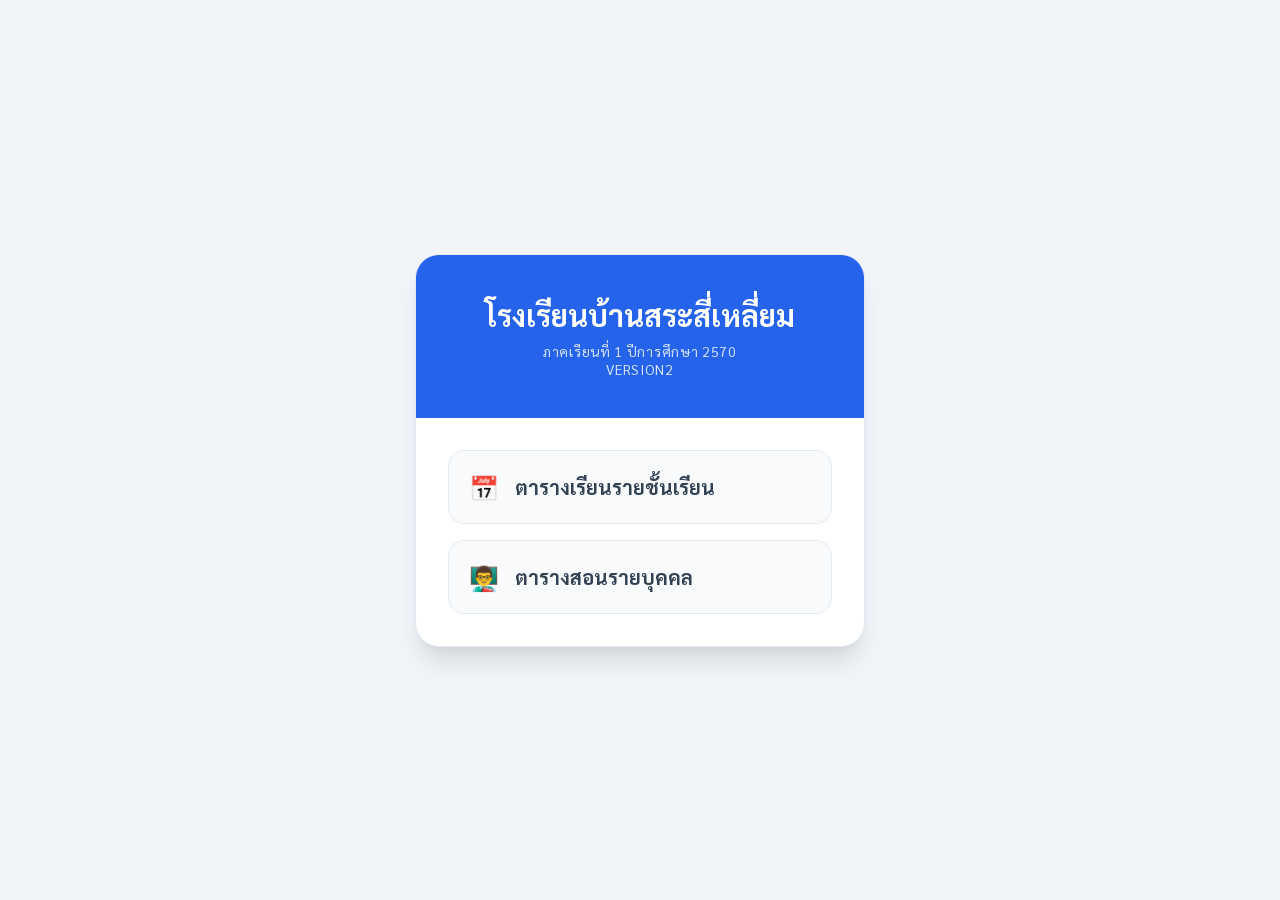
<file: index.html>
<!DOCTYPE html>
<html lang="th">
<head>
    <meta charset="UTF-8">
    <meta name="viewport" content="width=device-width, initial-scale=1.0">
    <title>ระบบตารางเรียน - โรงเรียนบ้านสระสี่เหลี่ยม</title>
    <link href="https://fonts.googleapis.com/css2?family=Sarabun:wght@400;700&display=swap" rel="stylesheet">
    <style>
        body { font-family: 'Sarabun', sans-serif; background-color: #f1f5f9; display: flex; justify-content: center; align-items: center; min-height: 100vh; margin: 0; color: #1e293b; }
        .card { background: white; border-radius: 1.5rem; box-shadow: 0 20px 25px -5px rgba(0,0,0,0.1), 0 10px 10px -5px rgba(0,0,0,0.04); overflow: hidden; max-width: 28rem; width: 100%; border: 1px solid #e2e8f0; }
        .card-header { background-color: #2563eb; padding: 2.5rem; text-align: center; color: white; }
        .card-header h1 { margin: 0 0 0.5rem 0; font-size: 1.875rem; }
        .card-header p { margin: 0; opacity: 0.8; font-size: 0.875rem; text-transform: uppercase; letter-spacing: 0.05em; }
        .card-body { padding: 2rem; display: flex; flex-direction: column; gap: 1rem; }
        .link-btn { display: flex; align-items: center; padding: 1.25rem; background-color: #f8fafc; border: 1px solid #e2e8f0; border-radius: 1rem; text-decoration: none; color: #334155; transition: all 0.2s ease; }
        .link-btn:hover { border-color: #2563eb; background-color: #eff6ff; transform: translateY(-2px); box-shadow: 0 4px 6px -1px rgba(0,0,0,0.1); }
        .link-btn.green:hover { border-color: #059669; background-color: #ecfdf5; }
        .icon { font-size: 1.5rem; margin-right: 1rem; }
        .text-bold { font-size: 1.25rem; font-weight: bold; }
    </style>
</head>
<body>
    <div class="card">
        <div class="card-header">
            <h1>โรงเรียนบ้านสระสี่เหลี่ยม</h1>
            <p>ภาคเรียนที่ 1 ปีการศึกษา 2570</p>
            <p>Version2</p>
        </div>
        <div class="card-body">
            <a href="v01_subgroups_days_vertical.html" class="link-btn">
                <span class="icon">📅</span>
                <span class="text-bold">ตารางเรียนรายชั้นเรียน</span>
            </a>
            <a href="v01_teachers_days_vertical.html" class="link-btn green">
                <span class="icon">👨‍🏫</span>
                <span class="text-bold">ตารางสอนรายบุคคล</span>
            </a>
        </div>
    </div>
</body>
</html>
</file>
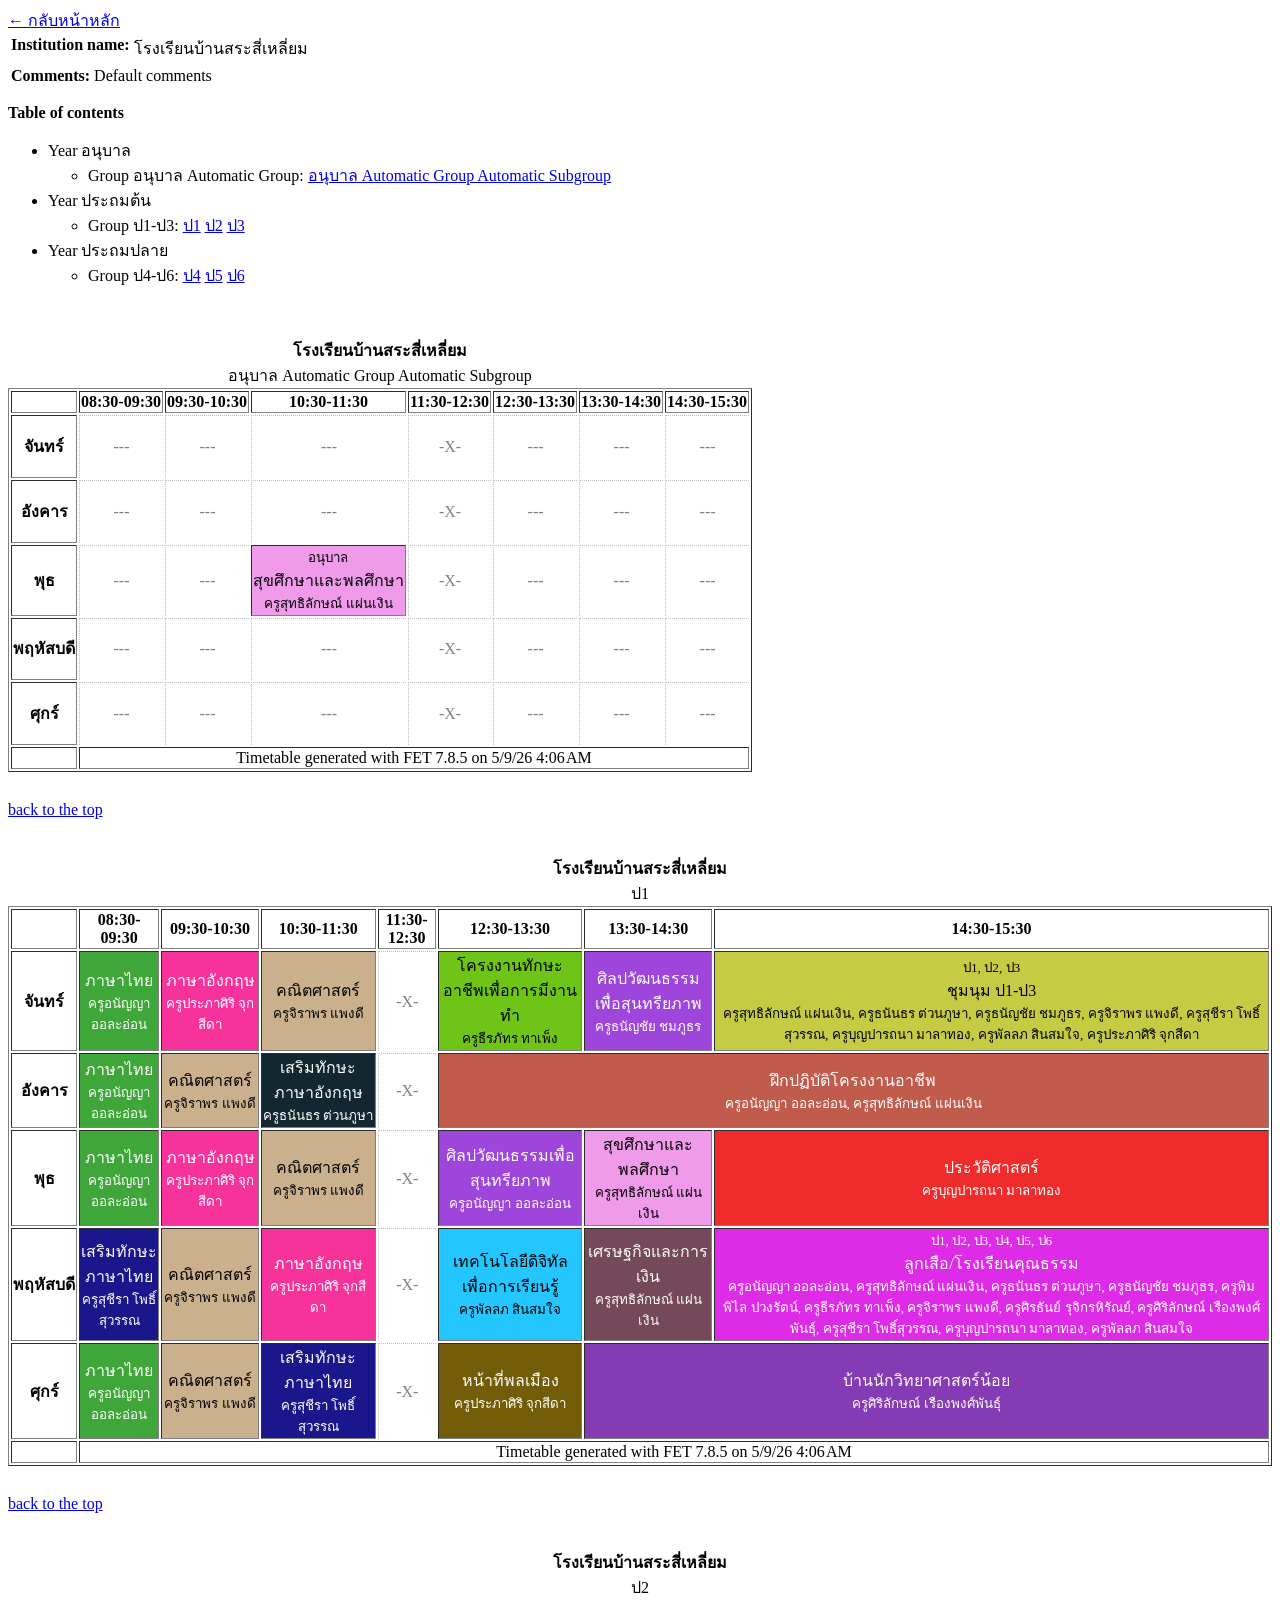
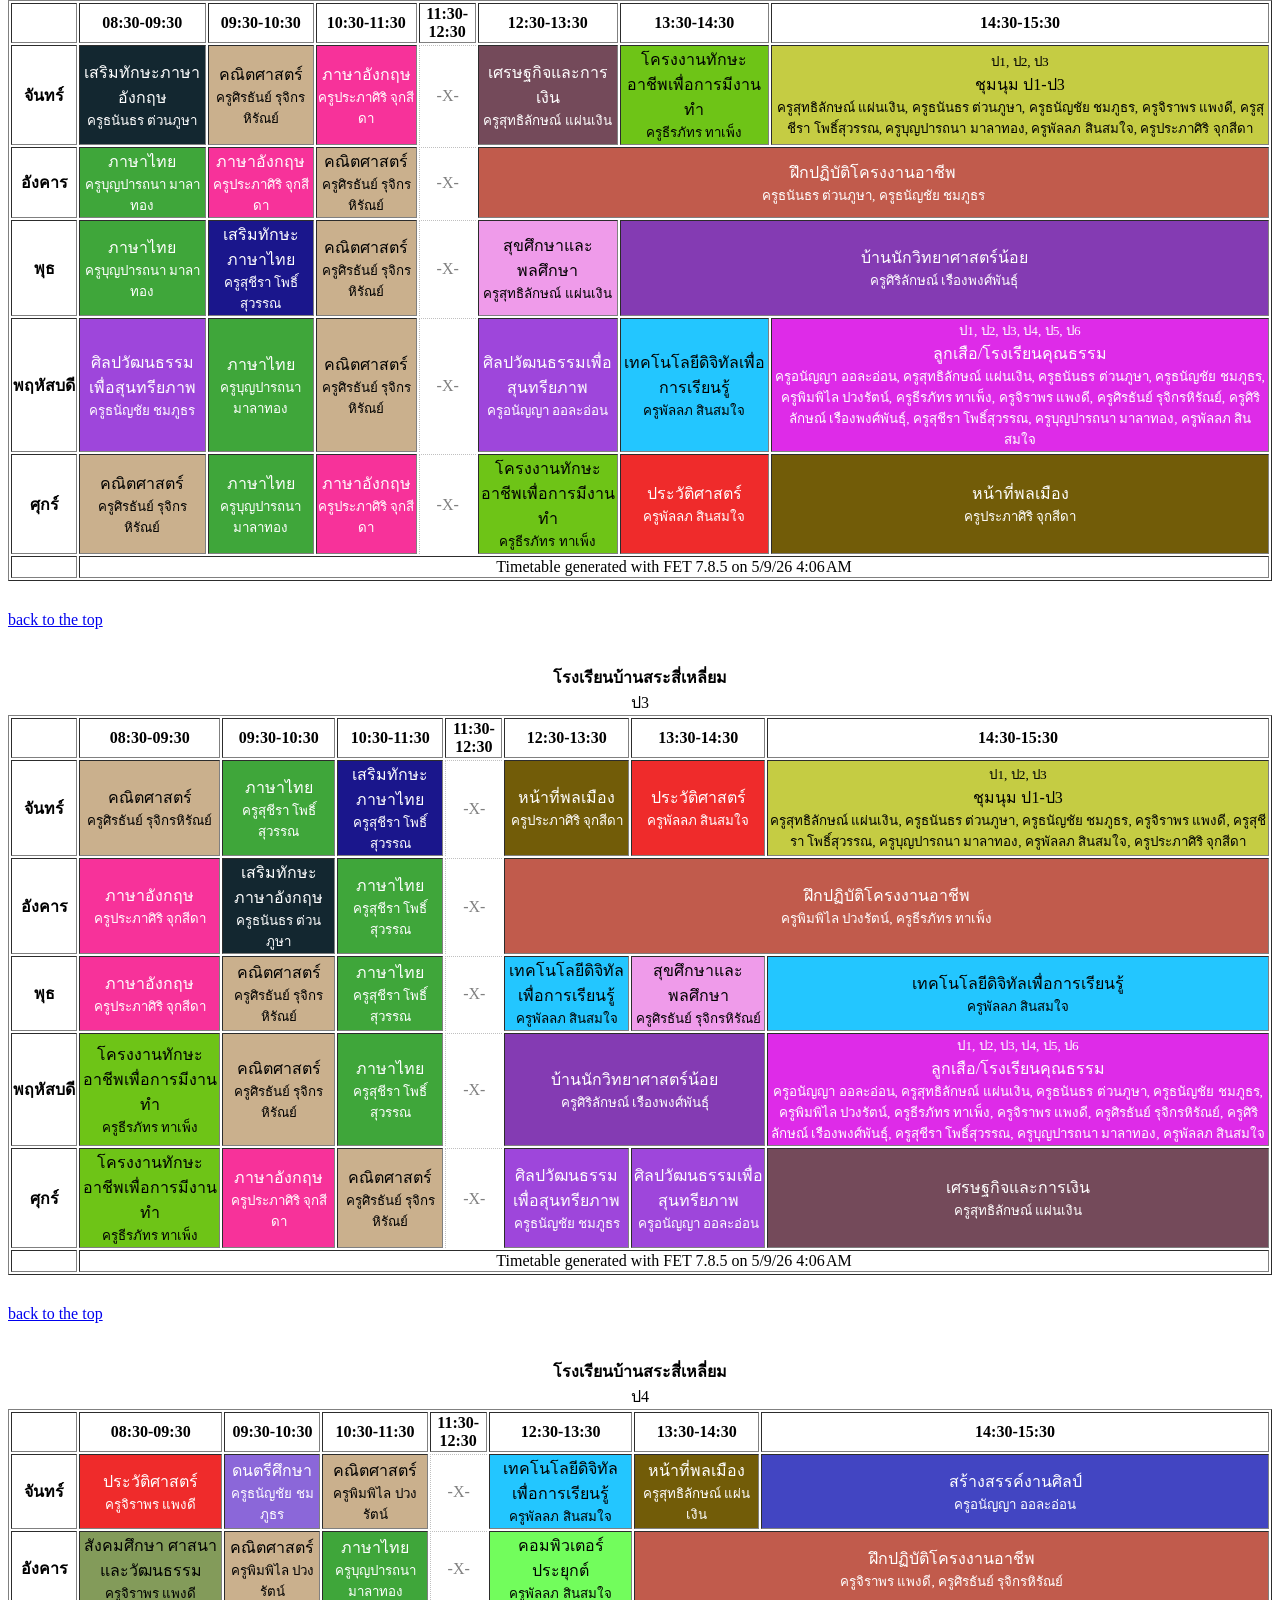
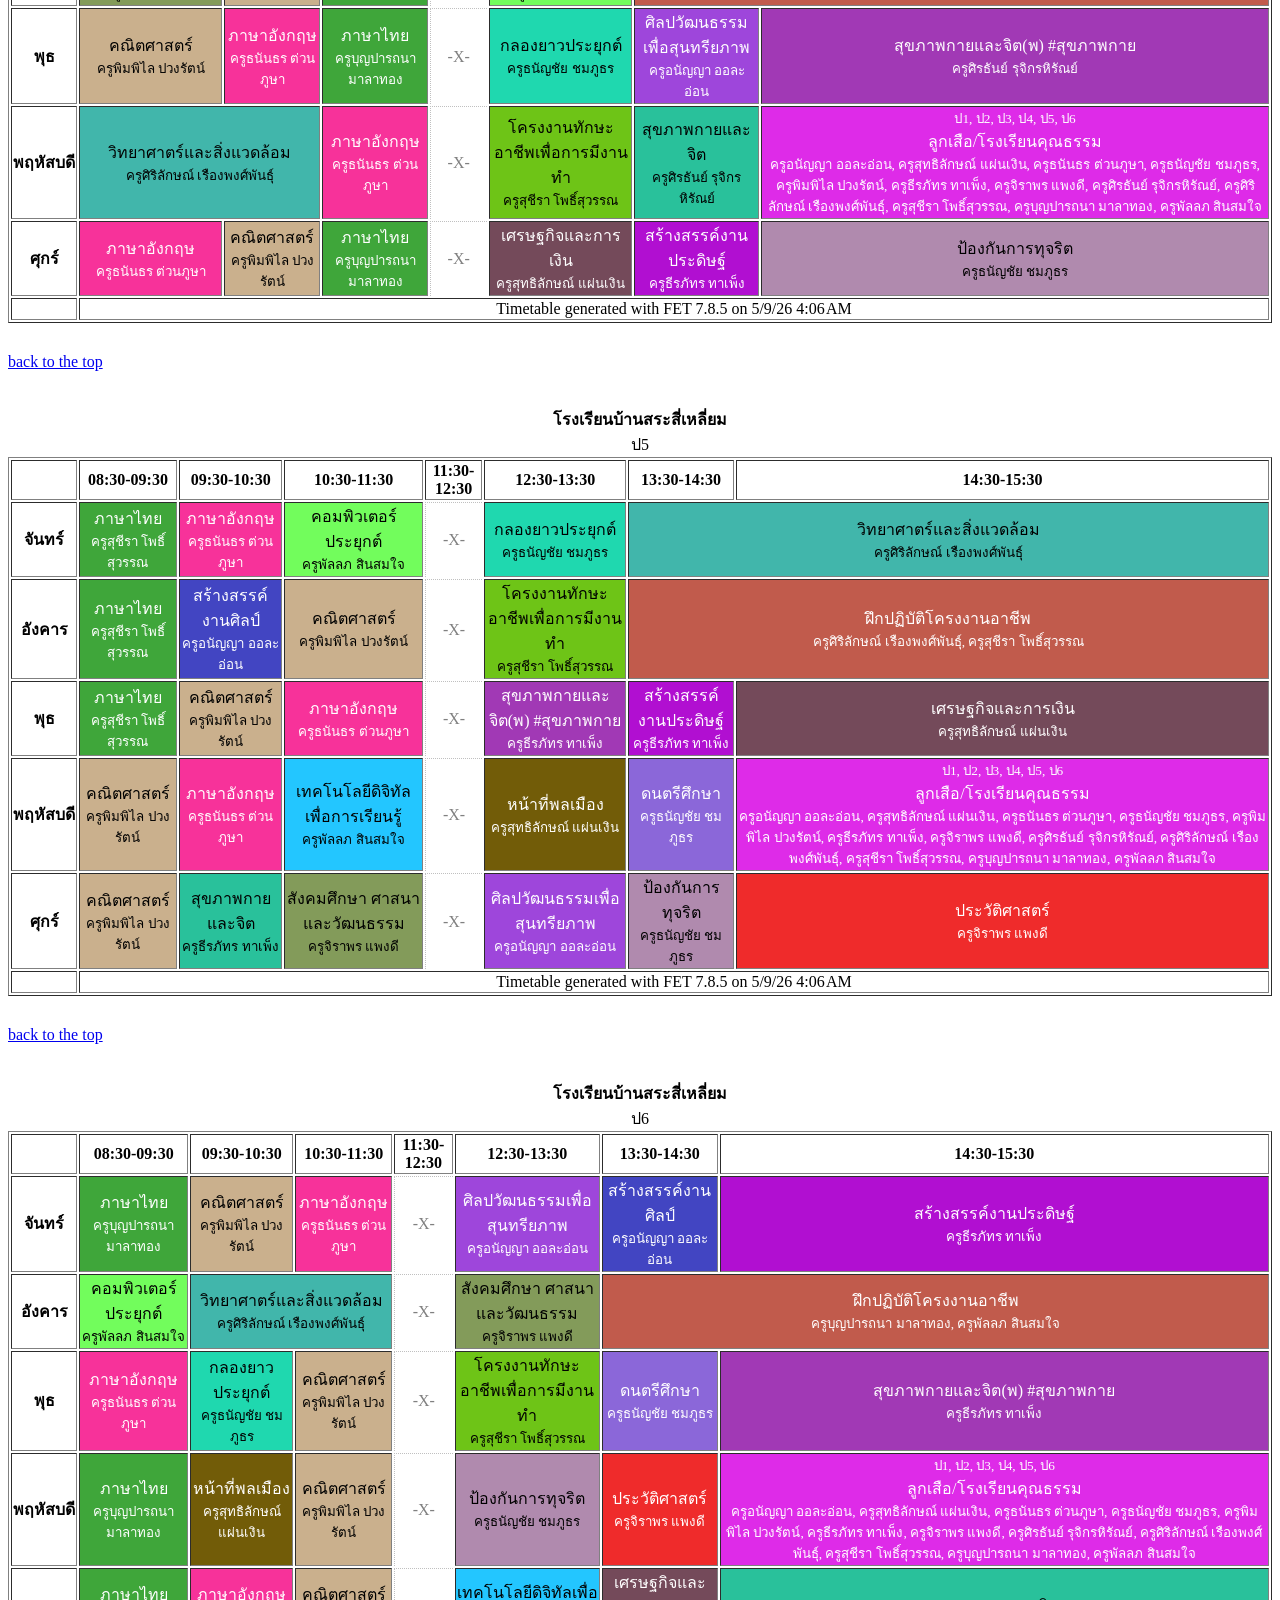
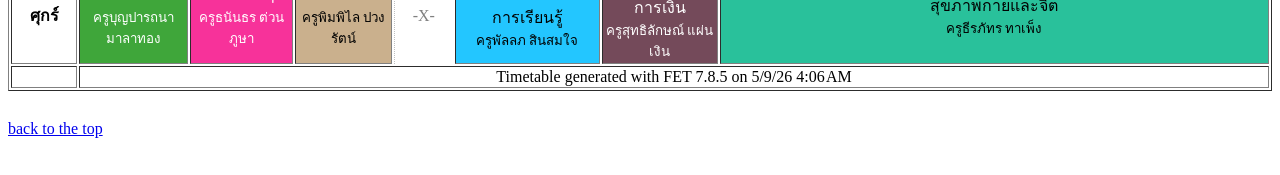
<file: v01_subgroups_days_vertical.html>
﻿<!DOCTYPE html PUBLIC "-//W3C//DTD XHTML 1.0 Strict//EN"
  "http://www.w3.org/TR/xhtml1/DTD/xhtml1-strict.dtd">
<html xmlns="http://www.w3.org/1999/xhtml" lang="en-US" xml:lang="en-US">
  <head>
    <title>โรงเรียนบ้านสระสี่เหลี่ยม</title>
    <meta http-equiv="Content-Type" content="text/html; charset=UTF-8" />
    <link rel="stylesheet" media="all" href="v01_stylesheet.css" type="text/css" />
  </head>
  <body id="top">
    <table>
      <tr align="left" valign="top">
        <th>Institution name:</th>
        <td>โรงเรียนบ้านสระสี่เหลี่ยม</td>
         <a href="index.html">← กลับหน้าหลัก</a>
      </tr>
    </table>
    <table>
      <tr align="left" valign="top">
        <th>Comments:</th>
        <td>Default comments</td>
      </tr>
    </table>
    <p><strong>Table of contents</strong></p>
    <ul>
      <li>
        Year อนุบาล
        <ul>
          <li>
            Group อนุบาล Automatic Group:
              <a href="#table_3">อนุบาล Automatic Group Automatic Subgroup</a>
          </li>
        </ul>
      </li>
      <li>
        Year ประถมต้น
        <ul>
          <li>
            Group ป1-ป3:
              <a href="#table_6">ป1</a>
              <a href="#table_7">ป2</a>
              <a href="#table_8">ป3</a>
          </li>
        </ul>
      </li>
      <li>
        Year ประถมปลาย
        <ul>
          <li>
            Group ป4-ป6:
              <a href="#table_11">ป4</a>
              <a href="#table_12">ป5</a>
              <a href="#table_13">ป6</a>
          </li>
        </ul>
      </li>
    </ul>
    <p>&nbsp;</p>
    <table id="table_3" border="1" class="odd_table">
      <caption><span class="institution">โรงเรียนบ้านสระสี่เหลี่ยม</span><br /><span class="name">อนุบาล Automatic Group Automatic Subgroup</span></caption>
      <thead>
        <tr>
          <td></td>
          <th class="xAxis">08:30-09:30</th>
          <th class="xAxis">09:30-10:30</th>
          <th class="xAxis">10:30-11:30</th>
          <th class="xAxis">11:30-12:30</th>
          <th class="xAxis">12:30-13:30</th>
          <th class="xAxis">13:30-14:30</th>
          <th class="xAxis">14:30-15:30</th>
        </tr>
      </thead>
      <tbody>
        <tr>
          <th class="yAxis">จันทร์</th>
          <td class="empty"><span class="empty">---</span></td>
          <td class="empty"><span class="empty">---</span></td>
          <td class="empty"><span class="empty">---</span></td>
          <td class="break"><span class="break">-X-</span></td>
          <td class="empty"><span class="empty">---</span></td>
          <td class="empty"><span class="empty">---</span></td>
          <td class="empty"><span class="empty">---</span></td>
        </tr>
        <tr>
          <th class="yAxis">อังคาร</th>
          <td class="empty"><span class="empty">---</span></td>
          <td class="empty"><span class="empty">---</span></td>
          <td class="empty"><span class="empty">---</span></td>
          <td class="break"><span class="break">-X-</span></td>
          <td class="empty"><span class="empty">---</span></td>
          <td class="empty"><span class="empty">---</span></td>
          <td class="empty"><span class="empty">---</span></td>
        </tr>
        <tr>
          <th class="yAxis">พุธ</th>
          <td class="empty"><span class="empty">---</span></td>
          <td class="empty"><span class="empty">---</span></td>
          <td class="c_6"><div class="studentsset line0">อนุบาล</div><div class="line1"><span class="subject">สุขศึกษาและพลศึกษา</span></div><div class="teacher line2">ครูสุทธิลักษณ์ แผ่นเงิน</div></td>
          <td class="break"><span class="break">-X-</span></td>
          <td class="empty"><span class="empty">---</span></td>
          <td class="empty"><span class="empty">---</span></td>
          <td class="empty"><span class="empty">---</span></td>
        </tr>
        <tr>
          <th class="yAxis">พฤหัสบดี</th>
          <td class="empty"><span class="empty">---</span></td>
          <td class="empty"><span class="empty">---</span></td>
          <td class="empty"><span class="empty">---</span></td>
          <td class="break"><span class="break">-X-</span></td>
          <td class="empty"><span class="empty">---</span></td>
          <td class="empty"><span class="empty">---</span></td>
          <td class="empty"><span class="empty">---</span></td>
        </tr>
        <tr>
          <th class="yAxis">ศุกร์</th>
          <td class="empty"><span class="empty">---</span></td>
          <td class="empty"><span class="empty">---</span></td>
          <td class="empty"><span class="empty">---</span></td>
          <td class="break"><span class="break">-X-</span></td>
          <td class="empty"><span class="empty">---</span></td>
          <td class="empty"><span class="empty">---</span></td>
          <td class="empty"><span class="empty">---</span></td>
        </tr>
        <tr class="foot"><td></td><td colspan="7">Timetable generated with FET 7.8.5 on 5/9/26 4:06 AM</td></tr>
      </tbody>
    </table>
    <p class="back"><a href="#top">back to the top</a></p>
    <table id="table_6" border="1" class="even_table">
      <caption><span class="institution">โรงเรียนบ้านสระสี่เหลี่ยม</span><br /><span class="name">ป1</span></caption>
      <thead>
        <tr>
          <td></td>
          <th class="xAxis">08:30-09:30</th>
          <th class="xAxis">09:30-10:30</th>
          <th class="xAxis">10:30-11:30</th>
          <th class="xAxis">11:30-12:30</th>
          <th class="xAxis">12:30-13:30</th>
          <th class="xAxis">13:30-14:30</th>
          <th class="xAxis">14:30-15:30</th>
        </tr>
      </thead>
      <tbody>
        <tr>
          <th class="yAxis">จันทร์</th>
          <td class="c_3"><div class="line1"><span class="subject">ภาษาไทย</span></div><div class="teacher line2">ครูอนัญญา ออละอ่อน</div></td>
          <td class="c_7"><div class="line1"><span class="subject">ภาษาอังกฤษ</span></div><div class="teacher line2">ครูประภาศิริ จุกสีดา</div></td>
          <td class="c_12"><div class="line1"><span class="subject">คณิตศาสตร์</span></div><div class="teacher line2">ครูจิราพร แพงดี</div></td>
          <td class="break"><span class="break">-X-</span></td>
          <td class="c_13"><div class="line1"><span class="subject">โครงงานทักษะอาชีพเพื่อการมีงานทำ</span></div><div class="teacher line2">ครูธีรภัทร ทาเพ็ง</div></td>
          <td class="c_1"><div class="line1"><span class="subject">ศิลปวัฒนธรรมเพื่อสุนทรียภาพ</span></div><div class="teacher line2">ครูธนัญชัย ชมภูธร</div></td>
          <td class="c_24"><div class="studentsset line0">ป1, ป2, ป3</div><div class="line1"><span class="subject">ชุมนุม ป1-ป3</span></div><div class="teacher line2">ครูสุทธิลักษณ์ แผ่นเงิน, ครูธนันธร ต่วนภูษา, ครูธนัญชัย ชมภูธร, ครูจิราพร แพงดี, ครูสุชีรา โพธิ์สุวรรณ, ครูบุญปารถนา มาลาทอง, ครูพัลลภ สินสมใจ, ครูประภาศิริ จุกสีดา</div></td>
        </tr>
        <tr>
          <th class="yAxis">อังคาร</th>
          <td class="c_3"><div class="line1"><span class="subject">ภาษาไทย</span></div><div class="teacher line2">ครูอนัญญา ออละอ่อน</div></td>
          <td class="c_12"><div class="line1"><span class="subject">คณิตศาสตร์</span></div><div class="teacher line2">ครูจิราพร แพงดี</div></td>
          <td class="c_8"><div class="line1"><span class="subject">เสริมทักษะภาษาอังกฤษ</span></div><div class="teacher line2">ครูธนันธร ต่วนภูษา</div></td>
          <td class="break"><span class="break">-X-</span></td>
          <td colspan="3" class="c_22"><div class="line1"><span class="subject">ฝึกปฏิบัติโครงงานอาชีพ</span></div><div class="teacher line2">ครูอนัญญา ออละอ่อน, ครูสุทธิลักษณ์ แผ่นเงิน</div></td>
          <!-- span -->
          <!-- span -->
        </tr>
        <tr>
          <th class="yAxis">พุธ</th>
          <td class="c_3"><div class="line1"><span class="subject">ภาษาไทย</span></div><div class="teacher line2">ครูอนัญญา ออละอ่อน</div></td>
          <td class="c_7"><div class="line1"><span class="subject">ภาษาอังกฤษ</span></div><div class="teacher line2">ครูประภาศิริ จุกสีดา</div></td>
          <td class="c_12"><div class="line1"><span class="subject">คณิตศาสตร์</span></div><div class="teacher line2">ครูจิราพร แพงดี</div></td>
          <td class="break"><span class="break">-X-</span></td>
          <td class="c_1"><div class="line1"><span class="subject">ศิลปวัฒนธรรมเพื่อสุนทรียภาพ</span></div><div class="teacher line2">ครูอนัญญา ออละอ่อน</div></td>
          <td class="c_6"><div class="line1"><span class="subject">สุขศึกษาและพลศึกษา</span></div><div class="teacher line2">ครูสุทธิลักษณ์ แผ่นเงิน</div></td>
          <td class="c_16"><div class="line1"><span class="subject">ประวัติศาสตร์</span></div><div class="teacher line2">ครูบุญปารถนา มาลาทอง</div></td>
        </tr>
        <tr>
          <th class="yAxis">พฤหัสบดี</th>
          <td class="c_19"><div class="line1"><span class="subject">เสริมทักษะภาษาไทย</span></div><div class="teacher line2">ครูสุชีรา โพธิ์สุวรรณ</div></td>
          <td class="c_12"><div class="line1"><span class="subject">คณิตศาสตร์</span></div><div class="teacher line2">ครูจิราพร แพงดี</div></td>
          <td class="c_7"><div class="line1"><span class="subject">ภาษาอังกฤษ</span></div><div class="teacher line2">ครูประภาศิริ จุกสีดา</div></td>
          <td class="break"><span class="break">-X-</span></td>
          <td class="c_21"><div class="line1"><span class="subject">เทคโนโลยีดิจิทัลเพื่อการเรียนรู้</span></div><div class="teacher line2">ครูพัลลภ สินสมใจ</div></td>
          <td class="c_4"><div class="line1"><span class="subject">เศรษฐกิจและการเงิน</span></div><div class="teacher line2">ครูสุทธิลักษณ์ แผ่นเงิน</div></td>
          <td class="c_23"><div class="studentsset line0">ป1, ป2, ป3, ป4, ป5, ป6</div><div class="line1"><span class="subject">ลูกเสือ/โรงเรียนคุณธรรม</span></div><div class="teacher line2">ครูอนัญญา ออละอ่อน, ครูสุทธิลักษณ์ แผ่นเงิน, ครูธนันธร ต่วนภูษา, ครูธนัญชัย ชมภูธร, ครูพิมพิไล ปวงรัตน์, ครูธีรภัทร ทาเพ็ง, ครูจิราพร แพงดี, ครูศิรธันย์ รุจิกรหิรัณย์, ครูศิริลักษณ์ เรืองพงศ์พันธุ์, ครูสุชีรา โพธิ์สุวรรณ, ครูบุญปารถนา มาลาทอง, ครูพัลลภ สินสมใจ</div></td>
        </tr>
        <tr>
          <th class="yAxis">ศุกร์</th>
          <td class="c_3"><div class="line1"><span class="subject">ภาษาไทย</span></div><div class="teacher line2">ครูอนัญญา ออละอ่อน</div></td>
          <td class="c_12"><div class="line1"><span class="subject">คณิตศาสตร์</span></div><div class="teacher line2">ครูจิราพร แพงดี</div></td>
          <td class="c_19"><div class="line1"><span class="subject">เสริมทักษะภาษาไทย</span></div><div class="teacher line2">ครูสุชีรา โพธิ์สุวรรณ</div></td>
          <td class="break"><span class="break">-X-</span></td>
          <td class="c_5"><div class="line1"><span class="subject">หน้าที่พลเมือง</span></div><div class="teacher line2">ครูประภาศิริ จุกสีดา</div></td>
          <td colspan="2" class="c_17"><div class="line1"><span class="subject">บ้านนักวิทยาศาสตร์น้อย</span></div><div class="teacher line2">ครูศิริลักษณ์ เรืองพงศ์พันธุ์</div></td>
          <!-- span -->
        </tr>
        <tr class="foot"><td></td><td colspan="7">Timetable generated with FET 7.8.5 on 5/9/26 4:06 AM</td></tr>
      </tbody>
    </table>
    <p class="back"><a href="#top">back to the top</a></p>
    <table id="table_7" border="1" class="odd_table">
      <caption><span class="institution">โรงเรียนบ้านสระสี่เหลี่ยม</span><br /><span class="name">ป2</span></caption>
      <thead>
        <tr>
          <td></td>
          <th class="xAxis">08:30-09:30</th>
          <th class="xAxis">09:30-10:30</th>
          <th class="xAxis">10:30-11:30</th>
          <th class="xAxis">11:30-12:30</th>
          <th class="xAxis">12:30-13:30</th>
          <th class="xAxis">13:30-14:30</th>
          <th class="xAxis">14:30-15:30</th>
        </tr>
      </thead>
      <tbody>
        <tr>
          <th class="yAxis">จันทร์</th>
          <td class="c_8"><div class="line1"><span class="subject">เสริมทักษะภาษาอังกฤษ</span></div><div class="teacher line2">ครูธนันธร ต่วนภูษา</div></td>
          <td class="c_12"><div class="line1"><span class="subject">คณิตศาสตร์</span></div><div class="teacher line2">ครูศิรธันย์ รุจิกรหิรัณย์</div></td>
          <td class="c_7"><div class="line1"><span class="subject">ภาษาอังกฤษ</span></div><div class="teacher line2">ครูประภาศิริ จุกสีดา</div></td>
          <td class="break"><span class="break">-X-</span></td>
          <td class="c_4"><div class="line1"><span class="subject">เศรษฐกิจและการเงิน</span></div><div class="teacher line2">ครูสุทธิลักษณ์ แผ่นเงิน</div></td>
          <td class="c_13"><div class="line1"><span class="subject">โครงงานทักษะอาชีพเพื่อการมีงานทำ</span></div><div class="teacher line2">ครูธีรภัทร ทาเพ็ง</div></td>
          <td class="c_24"><div class="studentsset line0">ป1, ป2, ป3</div><div class="line1"><span class="subject">ชุมนุม ป1-ป3</span></div><div class="teacher line2">ครูสุทธิลักษณ์ แผ่นเงิน, ครูธนันธร ต่วนภูษา, ครูธนัญชัย ชมภูธร, ครูจิราพร แพงดี, ครูสุชีรา โพธิ์สุวรรณ, ครูบุญปารถนา มาลาทอง, ครูพัลลภ สินสมใจ, ครูประภาศิริ จุกสีดา</div></td>
        </tr>
        <tr>
          <th class="yAxis">อังคาร</th>
          <td class="c_3"><div class="line1"><span class="subject">ภาษาไทย</span></div><div class="teacher line2">ครูบุญปารถนา มาลาทอง</div></td>
          <td class="c_7"><div class="line1"><span class="subject">ภาษาอังกฤษ</span></div><div class="teacher line2">ครูประภาศิริ จุกสีดา</div></td>
          <td class="c_12"><div class="line1"><span class="subject">คณิตศาสตร์</span></div><div class="teacher line2">ครูศิรธันย์ รุจิกรหิรัณย์</div></td>
          <td class="break"><span class="break">-X-</span></td>
          <td colspan="3" class="c_22"><div class="line1"><span class="subject">ฝึกปฏิบัติโครงงานอาชีพ</span></div><div class="teacher line2">ครูธนันธร ต่วนภูษา, ครูธนัญชัย ชมภูธร</div></td>
          <!-- span -->
          <!-- span -->
        </tr>
        <tr>
          <th class="yAxis">พุธ</th>
          <td class="c_3"><div class="line1"><span class="subject">ภาษาไทย</span></div><div class="teacher line2">ครูบุญปารถนา มาลาทอง</div></td>
          <td class="c_19"><div class="line1"><span class="subject">เสริมทักษะภาษาไทย</span></div><div class="teacher line2">ครูสุชีรา โพธิ์สุวรรณ</div></td>
          <td class="c_12"><div class="line1"><span class="subject">คณิตศาสตร์</span></div><div class="teacher line2">ครูศิรธันย์ รุจิกรหิรัณย์</div></td>
          <td class="break"><span class="break">-X-</span></td>
          <td class="c_6"><div class="line1"><span class="subject">สุขศึกษาและพลศึกษา</span></div><div class="teacher line2">ครูสุทธิลักษณ์ แผ่นเงิน</div></td>
          <td colspan="2" class="c_17"><div class="line1"><span class="subject">บ้านนักวิทยาศาสตร์น้อย</span></div><div class="teacher line2">ครูศิริลักษณ์ เรืองพงศ์พันธุ์</div></td>
          <!-- span -->
        </tr>
        <tr>
          <th class="yAxis">พฤหัสบดี</th>
          <td class="c_1"><div class="line1"><span class="subject">ศิลปวัฒนธรรมเพื่อสุนทรียภาพ</span></div><div class="teacher line2">ครูธนัญชัย ชมภูธร</div></td>
          <td class="c_3"><div class="line1"><span class="subject">ภาษาไทย</span></div><div class="teacher line2">ครูบุญปารถนา มาลาทอง</div></td>
          <td class="c_12"><div class="line1"><span class="subject">คณิตศาสตร์</span></div><div class="teacher line2">ครูศิรธันย์ รุจิกรหิรัณย์</div></td>
          <td class="break"><span class="break">-X-</span></td>
          <td class="c_1"><div class="line1"><span class="subject">ศิลปวัฒนธรรมเพื่อสุนทรียภาพ</span></div><div class="teacher line2">ครูอนัญญา ออละอ่อน</div></td>
          <td class="c_21"><div class="line1"><span class="subject">เทคโนโลยีดิจิทัลเพื่อการเรียนรู้</span></div><div class="teacher line2">ครูพัลลภ สินสมใจ</div></td>
          <td class="c_23"><div class="studentsset line0">ป1, ป2, ป3, ป4, ป5, ป6</div><div class="line1"><span class="subject">ลูกเสือ/โรงเรียนคุณธรรม</span></div><div class="teacher line2">ครูอนัญญา ออละอ่อน, ครูสุทธิลักษณ์ แผ่นเงิน, ครูธนันธร ต่วนภูษา, ครูธนัญชัย ชมภูธร, ครูพิมพิไล ปวงรัตน์, ครูธีรภัทร ทาเพ็ง, ครูจิราพร แพงดี, ครูศิรธันย์ รุจิกรหิรัณย์, ครูศิริลักษณ์ เรืองพงศ์พันธุ์, ครูสุชีรา โพธิ์สุวรรณ, ครูบุญปารถนา มาลาทอง, ครูพัลลภ สินสมใจ</div></td>
        </tr>
        <tr>
          <th class="yAxis">ศุกร์</th>
          <td class="c_12"><div class="line1"><span class="subject">คณิตศาสตร์</span></div><div class="teacher line2">ครูศิรธันย์ รุจิกรหิรัณย์</div></td>
          <td class="c_3"><div class="line1"><span class="subject">ภาษาไทย</span></div><div class="teacher line2">ครูบุญปารถนา มาลาทอง</div></td>
          <td class="c_7"><div class="line1"><span class="subject">ภาษาอังกฤษ</span></div><div class="teacher line2">ครูประภาศิริ จุกสีดา</div></td>
          <td class="break"><span class="break">-X-</span></td>
          <td class="c_13"><div class="line1"><span class="subject">โครงงานทักษะอาชีพเพื่อการมีงานทำ</span></div><div class="teacher line2">ครูธีรภัทร ทาเพ็ง</div></td>
          <td class="c_16"><div class="line1"><span class="subject">ประวัติศาสตร์</span></div><div class="teacher line2">ครูพัลลภ สินสมใจ</div></td>
          <td class="c_5"><div class="line1"><span class="subject">หน้าที่พลเมือง</span></div><div class="teacher line2">ครูประภาศิริ จุกสีดา</div></td>
        </tr>
        <tr class="foot"><td></td><td colspan="7">Timetable generated with FET 7.8.5 on 5/9/26 4:06 AM</td></tr>
      </tbody>
    </table>
    <p class="back"><a href="#top">back to the top</a></p>
    <table id="table_8" border="1" class="even_table">
      <caption><span class="institution">โรงเรียนบ้านสระสี่เหลี่ยม</span><br /><span class="name">ป3</span></caption>
      <thead>
        <tr>
          <td></td>
          <th class="xAxis">08:30-09:30</th>
          <th class="xAxis">09:30-10:30</th>
          <th class="xAxis">10:30-11:30</th>
          <th class="xAxis">11:30-12:30</th>
          <th class="xAxis">12:30-13:30</th>
          <th class="xAxis">13:30-14:30</th>
          <th class="xAxis">14:30-15:30</th>
        </tr>
      </thead>
      <tbody>
        <tr>
          <th class="yAxis">จันทร์</th>
          <td class="c_12"><div class="line1"><span class="subject">คณิตศาสตร์</span></div><div class="teacher line2">ครูศิรธันย์ รุจิกรหิรัณย์</div></td>
          <td class="c_3"><div class="line1"><span class="subject">ภาษาไทย</span></div><div class="teacher line2">ครูสุชีรา โพธิ์สุวรรณ</div></td>
          <td class="c_19"><div class="line1"><span class="subject">เสริมทักษะภาษาไทย</span></div><div class="teacher line2">ครูสุชีรา โพธิ์สุวรรณ</div></td>
          <td class="break"><span class="break">-X-</span></td>
          <td class="c_5"><div class="line1"><span class="subject">หน้าที่พลเมือง</span></div><div class="teacher line2">ครูประภาศิริ จุกสีดา</div></td>
          <td class="c_16"><div class="line1"><span class="subject">ประวัติศาสตร์</span></div><div class="teacher line2">ครูพัลลภ สินสมใจ</div></td>
          <td class="c_24"><div class="studentsset line0">ป1, ป2, ป3</div><div class="line1"><span class="subject">ชุมนุม ป1-ป3</span></div><div class="teacher line2">ครูสุทธิลักษณ์ แผ่นเงิน, ครูธนันธร ต่วนภูษา, ครูธนัญชัย ชมภูธร, ครูจิราพร แพงดี, ครูสุชีรา โพธิ์สุวรรณ, ครูบุญปารถนา มาลาทอง, ครูพัลลภ สินสมใจ, ครูประภาศิริ จุกสีดา</div></td>
        </tr>
        <tr>
          <th class="yAxis">อังคาร</th>
          <td class="c_7"><div class="line1"><span class="subject">ภาษาอังกฤษ</span></div><div class="teacher line2">ครูประภาศิริ จุกสีดา</div></td>
          <td class="c_8"><div class="line1"><span class="subject">เสริมทักษะภาษาอังกฤษ</span></div><div class="teacher line2">ครูธนันธร ต่วนภูษา</div></td>
          <td class="c_3"><div class="line1"><span class="subject">ภาษาไทย</span></div><div class="teacher line2">ครูสุชีรา โพธิ์สุวรรณ</div></td>
          <td class="break"><span class="break">-X-</span></td>
          <td colspan="3" class="c_22"><div class="line1"><span class="subject">ฝึกปฏิบัติโครงงานอาชีพ</span></div><div class="teacher line2">ครูพิมพิไล ปวงรัตน์, ครูธีรภัทร ทาเพ็ง</div></td>
          <!-- span -->
          <!-- span -->
        </tr>
        <tr>
          <th class="yAxis">พุธ</th>
          <td class="c_7"><div class="line1"><span class="subject">ภาษาอังกฤษ</span></div><div class="teacher line2">ครูประภาศิริ จุกสีดา</div></td>
          <td class="c_12"><div class="line1"><span class="subject">คณิตศาสตร์</span></div><div class="teacher line2">ครูศิรธันย์ รุจิกรหิรัณย์</div></td>
          <td class="c_3"><div class="line1"><span class="subject">ภาษาไทย</span></div><div class="teacher line2">ครูสุชีรา โพธิ์สุวรรณ</div></td>
          <td class="break"><span class="break">-X-</span></td>
          <td class="c_21"><div class="line1"><span class="subject">เทคโนโลยีดิจิทัลเพื่อการเรียนรู้</span></div><div class="teacher line2">ครูพัลลภ สินสมใจ</div></td>
          <td class="c_6"><div class="line1"><span class="subject">สุขศึกษาและพลศึกษา</span></div><div class="teacher line2">ครูศิรธันย์ รุจิกรหิรัณย์</div></td>
          <td class="c_21"><div class="line1"><span class="subject">เทคโนโลยีดิจิทัลเพื่อการเรียนรู้</span></div><div class="teacher line2">ครูพัลลภ สินสมใจ</div></td>
        </tr>
        <tr>
          <th class="yAxis">พฤหัสบดี</th>
          <td class="c_13"><div class="line1"><span class="subject">โครงงานทักษะอาชีพเพื่อการมีงานทำ</span></div><div class="teacher line2">ครูธีรภัทร ทาเพ็ง</div></td>
          <td class="c_12"><div class="line1"><span class="subject">คณิตศาสตร์</span></div><div class="teacher line2">ครูศิรธันย์ รุจิกรหิรัณย์</div></td>
          <td class="c_3"><div class="line1"><span class="subject">ภาษาไทย</span></div><div class="teacher line2">ครูสุชีรา โพธิ์สุวรรณ</div></td>
          <td class="break"><span class="break">-X-</span></td>
          <td colspan="2" class="c_17"><div class="line1"><span class="subject">บ้านนักวิทยาศาสตร์น้อย</span></div><div class="teacher line2">ครูศิริลักษณ์ เรืองพงศ์พันธุ์</div></td>
          <!-- span -->
          <td class="c_23"><div class="studentsset line0">ป1, ป2, ป3, ป4, ป5, ป6</div><div class="line1"><span class="subject">ลูกเสือ/โรงเรียนคุณธรรม</span></div><div class="teacher line2">ครูอนัญญา ออละอ่อน, ครูสุทธิลักษณ์ แผ่นเงิน, ครูธนันธร ต่วนภูษา, ครูธนัญชัย ชมภูธร, ครูพิมพิไล ปวงรัตน์, ครูธีรภัทร ทาเพ็ง, ครูจิราพร แพงดี, ครูศิรธันย์ รุจิกรหิรัณย์, ครูศิริลักษณ์ เรืองพงศ์พันธุ์, ครูสุชีรา โพธิ์สุวรรณ, ครูบุญปารถนา มาลาทอง, ครูพัลลภ สินสมใจ</div></td>
        </tr>
        <tr>
          <th class="yAxis">ศุกร์</th>
          <td class="c_13"><div class="line1"><span class="subject">โครงงานทักษะอาชีพเพื่อการมีงานทำ</span></div><div class="teacher line2">ครูธีรภัทร ทาเพ็ง</div></td>
          <td class="c_7"><div class="line1"><span class="subject">ภาษาอังกฤษ</span></div><div class="teacher line2">ครูประภาศิริ จุกสีดา</div></td>
          <td class="c_12"><div class="line1"><span class="subject">คณิตศาสตร์</span></div><div class="teacher line2">ครูศิรธันย์ รุจิกรหิรัณย์</div></td>
          <td class="break"><span class="break">-X-</span></td>
          <td class="c_1"><div class="line1"><span class="subject">ศิลปวัฒนธรรมเพื่อสุนทรียภาพ</span></div><div class="teacher line2">ครูธนัญชัย ชมภูธร</div></td>
          <td class="c_1"><div class="line1"><span class="subject">ศิลปวัฒนธรรมเพื่อสุนทรียภาพ</span></div><div class="teacher line2">ครูอนัญญา ออละอ่อน</div></td>
          <td class="c_4"><div class="line1"><span class="subject">เศรษฐกิจและการเงิน</span></div><div class="teacher line2">ครูสุทธิลักษณ์ แผ่นเงิน</div></td>
        </tr>
        <tr class="foot"><td></td><td colspan="7">Timetable generated with FET 7.8.5 on 5/9/26 4:06 AM</td></tr>
      </tbody>
    </table>
    <p class="back"><a href="#top">back to the top</a></p>
    <table id="table_11" border="1" class="odd_table">
      <caption><span class="institution">โรงเรียนบ้านสระสี่เหลี่ยม</span><br /><span class="name">ป4</span></caption>
      <thead>
        <tr>
          <td></td>
          <th class="xAxis">08:30-09:30</th>
          <th class="xAxis">09:30-10:30</th>
          <th class="xAxis">10:30-11:30</th>
          <th class="xAxis">11:30-12:30</th>
          <th class="xAxis">12:30-13:30</th>
          <th class="xAxis">13:30-14:30</th>
          <th class="xAxis">14:30-15:30</th>
        </tr>
      </thead>
      <tbody>
        <tr>
          <th class="yAxis">จันทร์</th>
          <td class="c_16"><div class="line1"><span class="subject">ประวัติศาสตร์</span></div><div class="teacher line2">ครูจิราพร แพงดี</div></td>
          <td class="c_9"><div class="line1"><span class="subject">ดนตรีศึกษา</span></div><div class="teacher line2">ครูธนัญชัย ชมภูธร</div></td>
          <td class="c_12"><div class="line1"><span class="subject">คณิตศาสตร์</span></div><div class="teacher line2">ครูพิมพิไล ปวงรัตน์</div></td>
          <td class="break"><span class="break">-X-</span></td>
          <td class="c_21"><div class="line1"><span class="subject">เทคโนโลยีดิจิทัลเพื่อการเรียนรู้</span></div><div class="teacher line2">ครูพัลลภ สินสมใจ</div></td>
          <td class="c_5"><div class="line1"><span class="subject">หน้าที่พลเมือง</span></div><div class="teacher line2">ครูสุทธิลักษณ์ แผ่นเงิน</div></td>
          <td class="c_2"><div class="line1"><span class="subject">สร้างสรรค์งานศิลป์</span></div><div class="teacher line2">ครูอนัญญา ออละอ่อน</div></td>
        </tr>
        <tr>
          <th class="yAxis">อังคาร</th>
          <td class="c_15"><div class="line1"><span class="subject">สังคมศึกษา ศาสนา และวัฒนธรรม</span></div><div class="teacher line2">ครูจิราพร แพงดี</div></td>
          <td class="c_12"><div class="line1"><span class="subject">คณิตศาสตร์</span></div><div class="teacher line2">ครูพิมพิไล ปวงรัตน์</div></td>
          <td class="c_3"><div class="line1"><span class="subject">ภาษาไทย</span></div><div class="teacher line2">ครูบุญปารถนา มาลาทอง</div></td>
          <td class="break"><span class="break">-X-</span></td>
          <td class="c_20"><div class="line1"><span class="subject">คอมพิวเตอร์ประยุกต์</span></div><div class="teacher line2">ครูพัลลภ สินสมใจ</div></td>
          <td colspan="2" class="c_22"><div class="line1"><span class="subject">ฝึกปฏิบัติโครงงานอาชีพ</span></div><div class="teacher line2">ครูจิราพร แพงดี, ครูศิรธันย์ รุจิกรหิรัณย์</div></td>
          <!-- span -->
        </tr>
        <tr>
          <th class="yAxis">พุธ</th>
          <td class="c_12"><div class="line1"><span class="subject">คณิตศาสตร์</span></div><div class="teacher line2">ครูพิมพิไล ปวงรัตน์</div></td>
          <td class="c_7"><div class="line1"><span class="subject">ภาษาอังกฤษ</span></div><div class="teacher line2">ครูธนันธร ต่วนภูษา</div></td>
          <td class="c_3"><div class="line1"><span class="subject">ภาษาไทย</span></div><div class="teacher line2">ครูบุญปารถนา มาลาทอง</div></td>
          <td class="break"><span class="break">-X-</span></td>
          <td class="c_10"><div class="line1"><span class="subject">กลองยาวประยุกต์</span></div><div class="teacher line2">ครูธนัญชัย ชมภูธร</div></td>
          <td class="c_1"><div class="line1"><span class="subject">ศิลปวัฒนธรรมเพื่อสุนทรียภาพ</span></div><div class="teacher line2">ครูอนัญญา ออละอ่อน</div></td>
          <td class="c_25"><div class="line1"><span class="subject">สุขภาพกายและจิต(พ)</span><span class="activitytag"> #สุขภาพกาย</span></div><div class="teacher line2">ครูศิรธันย์ รุจิกรหิรัณย์</div></td>
        </tr>
        <tr>
          <th class="yAxis">พฤหัสบดี</th>
          <td colspan="2" class="c_18"><div class="line1"><span class="subject">วิทยาศาตร์และสิ่งแวดล้อม</span></div><div class="teacher line2">ครูศิริลักษณ์ เรืองพงศ์พันธุ์</div></td>
          <!-- span -->
          <td class="c_7"><div class="line1"><span class="subject">ภาษาอังกฤษ</span></div><div class="teacher line2">ครูธนันธร ต่วนภูษา</div></td>
          <td class="break"><span class="break">-X-</span></td>
          <td class="c_13"><div class="line1"><span class="subject">โครงงานทักษะอาชีพเพื่อการมีงานทำ</span></div><div class="teacher line2">ครูสุชีรา โพธิ์สุวรรณ</div></td>
          <td class="c_26"><div class="line1"><span class="subject">สุขภาพกายและจิต</span></div><div class="teacher line2">ครูศิรธันย์ รุจิกรหิรัณย์</div></td>
          <td class="c_23"><div class="studentsset line0">ป1, ป2, ป3, ป4, ป5, ป6</div><div class="line1"><span class="subject">ลูกเสือ/โรงเรียนคุณธรรม</span></div><div class="teacher line2">ครูอนัญญา ออละอ่อน, ครูสุทธิลักษณ์ แผ่นเงิน, ครูธนันธร ต่วนภูษา, ครูธนัญชัย ชมภูธร, ครูพิมพิไล ปวงรัตน์, ครูธีรภัทร ทาเพ็ง, ครูจิราพร แพงดี, ครูศิรธันย์ รุจิกรหิรัณย์, ครูศิริลักษณ์ เรืองพงศ์พันธุ์, ครูสุชีรา โพธิ์สุวรรณ, ครูบุญปารถนา มาลาทอง, ครูพัลลภ สินสมใจ</div></td>
        </tr>
        <tr>
          <th class="yAxis">ศุกร์</th>
          <td class="c_7"><div class="line1"><span class="subject">ภาษาอังกฤษ</span></div><div class="teacher line2">ครูธนันธร ต่วนภูษา</div></td>
          <td class="c_12"><div class="line1"><span class="subject">คณิตศาสตร์</span></div><div class="teacher line2">ครูพิมพิไล ปวงรัตน์</div></td>
          <td class="c_3"><div class="line1"><span class="subject">ภาษาไทย</span></div><div class="teacher line2">ครูบุญปารถนา มาลาทอง</div></td>
          <td class="break"><span class="break">-X-</span></td>
          <td class="c_4"><div class="line1"><span class="subject">เศรษฐกิจและการเงิน</span></div><div class="teacher line2">ครูสุทธิลักษณ์ แผ่นเงิน</div></td>
          <td class="c_14"><div class="line1"><span class="subject">สร้างสรรค์งานประดิษฐ์</span></div><div class="teacher line2">ครูธีรภัทร ทาเพ็ง</div></td>
          <td class="c_11"><div class="line1"><span class="subject">ป้องกันการทุจริต</span></div><div class="teacher line2">ครูธนัญชัย ชมภูธร</div></td>
        </tr>
        <tr class="foot"><td></td><td colspan="7">Timetable generated with FET 7.8.5 on 5/9/26 4:06 AM</td></tr>
      </tbody>
    </table>
    <p class="back"><a href="#top">back to the top</a></p>
    <table id="table_12" border="1" class="even_table">
      <caption><span class="institution">โรงเรียนบ้านสระสี่เหลี่ยม</span><br /><span class="name">ป5</span></caption>
      <thead>
        <tr>
          <td></td>
          <th class="xAxis">08:30-09:30</th>
          <th class="xAxis">09:30-10:30</th>
          <th class="xAxis">10:30-11:30</th>
          <th class="xAxis">11:30-12:30</th>
          <th class="xAxis">12:30-13:30</th>
          <th class="xAxis">13:30-14:30</th>
          <th class="xAxis">14:30-15:30</th>
        </tr>
      </thead>
      <tbody>
        <tr>
          <th class="yAxis">จันทร์</th>
          <td class="c_3"><div class="line1"><span class="subject">ภาษาไทย</span></div><div class="teacher line2">ครูสุชีรา โพธิ์สุวรรณ</div></td>
          <td class="c_7"><div class="line1"><span class="subject">ภาษาอังกฤษ</span></div><div class="teacher line2">ครูธนันธร ต่วนภูษา</div></td>
          <td class="c_20"><div class="line1"><span class="subject">คอมพิวเตอร์ประยุกต์</span></div><div class="teacher line2">ครูพัลลภ สินสมใจ</div></td>
          <td class="break"><span class="break">-X-</span></td>
          <td class="c_10"><div class="line1"><span class="subject">กลองยาวประยุกต์</span></div><div class="teacher line2">ครูธนัญชัย ชมภูธร</div></td>
          <td colspan="2" class="c_18"><div class="line1"><span class="subject">วิทยาศาตร์และสิ่งแวดล้อม</span></div><div class="teacher line2">ครูศิริลักษณ์ เรืองพงศ์พันธุ์</div></td>
          <!-- span -->
        </tr>
        <tr>
          <th class="yAxis">อังคาร</th>
          <td class="c_3"><div class="line1"><span class="subject">ภาษาไทย</span></div><div class="teacher line2">ครูสุชีรา โพธิ์สุวรรณ</div></td>
          <td class="c_2"><div class="line1"><span class="subject">สร้างสรรค์งานศิลป์</span></div><div class="teacher line2">ครูอนัญญา ออละอ่อน</div></td>
          <td class="c_12"><div class="line1"><span class="subject">คณิตศาสตร์</span></div><div class="teacher line2">ครูพิมพิไล ปวงรัตน์</div></td>
          <td class="break"><span class="break">-X-</span></td>
          <td class="c_13"><div class="line1"><span class="subject">โครงงานทักษะอาชีพเพื่อการมีงานทำ</span></div><div class="teacher line2">ครูสุชีรา โพธิ์สุวรรณ</div></td>
          <td colspan="2" class="c_22"><div class="line1"><span class="subject">ฝึกปฏิบัติโครงงานอาชีพ</span></div><div class="teacher line2">ครูศิริลักษณ์ เรืองพงศ์พันธุ์, ครูสุชีรา โพธิ์สุวรรณ</div></td>
          <!-- span -->
        </tr>
        <tr>
          <th class="yAxis">พุธ</th>
          <td class="c_3"><div class="line1"><span class="subject">ภาษาไทย</span></div><div class="teacher line2">ครูสุชีรา โพธิ์สุวรรณ</div></td>
          <td class="c_12"><div class="line1"><span class="subject">คณิตศาสตร์</span></div><div class="teacher line2">ครูพิมพิไล ปวงรัตน์</div></td>
          <td class="c_7"><div class="line1"><span class="subject">ภาษาอังกฤษ</span></div><div class="teacher line2">ครูธนันธร ต่วนภูษา</div></td>
          <td class="break"><span class="break">-X-</span></td>
          <td class="c_25"><div class="line1"><span class="subject">สุขภาพกายและจิต(พ)</span><span class="activitytag"> #สุขภาพกาย</span></div><div class="teacher line2">ครูธีรภัทร ทาเพ็ง</div></td>
          <td class="c_14"><div class="line1"><span class="subject">สร้างสรรค์งานประดิษฐ์</span></div><div class="teacher line2">ครูธีรภัทร ทาเพ็ง</div></td>
          <td class="c_4"><div class="line1"><span class="subject">เศรษฐกิจและการเงิน</span></div><div class="teacher line2">ครูสุทธิลักษณ์ แผ่นเงิน</div></td>
        </tr>
        <tr>
          <th class="yAxis">พฤหัสบดี</th>
          <td class="c_12"><div class="line1"><span class="subject">คณิตศาสตร์</span></div><div class="teacher line2">ครูพิมพิไล ปวงรัตน์</div></td>
          <td class="c_7"><div class="line1"><span class="subject">ภาษาอังกฤษ</span></div><div class="teacher line2">ครูธนันธร ต่วนภูษา</div></td>
          <td class="c_21"><div class="line1"><span class="subject">เทคโนโลยีดิจิทัลเพื่อการเรียนรู้</span></div><div class="teacher line2">ครูพัลลภ สินสมใจ</div></td>
          <td class="break"><span class="break">-X-</span></td>
          <td class="c_5"><div class="line1"><span class="subject">หน้าที่พลเมือง</span></div><div class="teacher line2">ครูสุทธิลักษณ์ แผ่นเงิน</div></td>
          <td class="c_9"><div class="line1"><span class="subject">ดนตรีศึกษา</span></div><div class="teacher line2">ครูธนัญชัย ชมภูธร</div></td>
          <td class="c_23"><div class="studentsset line0">ป1, ป2, ป3, ป4, ป5, ป6</div><div class="line1"><span class="subject">ลูกเสือ/โรงเรียนคุณธรรม</span></div><div class="teacher line2">ครูอนัญญา ออละอ่อน, ครูสุทธิลักษณ์ แผ่นเงิน, ครูธนันธร ต่วนภูษา, ครูธนัญชัย ชมภูธร, ครูพิมพิไล ปวงรัตน์, ครูธีรภัทร ทาเพ็ง, ครูจิราพร แพงดี, ครูศิรธันย์ รุจิกรหิรัณย์, ครูศิริลักษณ์ เรืองพงศ์พันธุ์, ครูสุชีรา โพธิ์สุวรรณ, ครูบุญปารถนา มาลาทอง, ครูพัลลภ สินสมใจ</div></td>
        </tr>
        <tr>
          <th class="yAxis">ศุกร์</th>
          <td class="c_12"><div class="line1"><span class="subject">คณิตศาสตร์</span></div><div class="teacher line2">ครูพิมพิไล ปวงรัตน์</div></td>
          <td class="c_26"><div class="line1"><span class="subject">สุขภาพกายและจิต</span></div><div class="teacher line2">ครูธีรภัทร ทาเพ็ง</div></td>
          <td class="c_15"><div class="line1"><span class="subject">สังคมศึกษา ศาสนา และวัฒนธรรม</span></div><div class="teacher line2">ครูจิราพร แพงดี</div></td>
          <td class="break"><span class="break">-X-</span></td>
          <td class="c_1"><div class="line1"><span class="subject">ศิลปวัฒนธรรมเพื่อสุนทรียภาพ</span></div><div class="teacher line2">ครูอนัญญา ออละอ่อน</div></td>
          <td class="c_11"><div class="line1"><span class="subject">ป้องกันการทุจริต</span></div><div class="teacher line2">ครูธนัญชัย ชมภูธร</div></td>
          <td class="c_16"><div class="line1"><span class="subject">ประวัติศาสตร์</span></div><div class="teacher line2">ครูจิราพร แพงดี</div></td>
        </tr>
        <tr class="foot"><td></td><td colspan="7">Timetable generated with FET 7.8.5 on 5/9/26 4:06 AM</td></tr>
      </tbody>
    </table>
    <p class="back"><a href="#top">back to the top</a></p>
    <table id="table_13" border="1" class="odd_table">
      <caption><span class="institution">โรงเรียนบ้านสระสี่เหลี่ยม</span><br /><span class="name">ป6</span></caption>
      <thead>
        <tr>
          <td></td>
          <th class="xAxis">08:30-09:30</th>
          <th class="xAxis">09:30-10:30</th>
          <th class="xAxis">10:30-11:30</th>
          <th class="xAxis">11:30-12:30</th>
          <th class="xAxis">12:30-13:30</th>
          <th class="xAxis">13:30-14:30</th>
          <th class="xAxis">14:30-15:30</th>
        </tr>
      </thead>
      <tbody>
        <tr>
          <th class="yAxis">จันทร์</th>
          <td class="c_3"><div class="line1"><span class="subject">ภาษาไทย</span></div><div class="teacher line2">ครูบุญปารถนา มาลาทอง</div></td>
          <td class="c_12"><div class="line1"><span class="subject">คณิตศาสตร์</span></div><div class="teacher line2">ครูพิมพิไล ปวงรัตน์</div></td>
          <td class="c_7"><div class="line1"><span class="subject">ภาษาอังกฤษ</span></div><div class="teacher line2">ครูธนันธร ต่วนภูษา</div></td>
          <td class="break"><span class="break">-X-</span></td>
          <td class="c_1"><div class="line1"><span class="subject">ศิลปวัฒนธรรมเพื่อสุนทรียภาพ</span></div><div class="teacher line2">ครูอนัญญา ออละอ่อน</div></td>
          <td class="c_2"><div class="line1"><span class="subject">สร้างสรรค์งานศิลป์</span></div><div class="teacher line2">ครูอนัญญา ออละอ่อน</div></td>
          <td class="c_14"><div class="line1"><span class="subject">สร้างสรรค์งานประดิษฐ์</span></div><div class="teacher line2">ครูธีรภัทร ทาเพ็ง</div></td>
        </tr>
        <tr>
          <th class="yAxis">อังคาร</th>
          <td class="c_20"><div class="line1"><span class="subject">คอมพิวเตอร์ประยุกต์</span></div><div class="teacher line2">ครูพัลลภ สินสมใจ</div></td>
          <td colspan="2" class="c_18"><div class="line1"><span class="subject">วิทยาศาตร์และสิ่งแวดล้อม</span></div><div class="teacher line2">ครูศิริลักษณ์ เรืองพงศ์พันธุ์</div></td>
          <!-- span -->
          <td class="break"><span class="break">-X-</span></td>
          <td class="c_15"><div class="line1"><span class="subject">สังคมศึกษา ศาสนา และวัฒนธรรม</span></div><div class="teacher line2">ครูจิราพร แพงดี</div></td>
          <td colspan="2" class="c_22"><div class="line1"><span class="subject">ฝึกปฏิบัติโครงงานอาชีพ</span></div><div class="teacher line2">ครูบุญปารถนา มาลาทอง, ครูพัลลภ สินสมใจ</div></td>
          <!-- span -->
        </tr>
        <tr>
          <th class="yAxis">พุธ</th>
          <td class="c_7"><div class="line1"><span class="subject">ภาษาอังกฤษ</span></div><div class="teacher line2">ครูธนันธร ต่วนภูษา</div></td>
          <td class="c_10"><div class="line1"><span class="subject">กลองยาวประยุกต์</span></div><div class="teacher line2">ครูธนัญชัย ชมภูธร</div></td>
          <td class="c_12"><div class="line1"><span class="subject">คณิตศาสตร์</span></div><div class="teacher line2">ครูพิมพิไล ปวงรัตน์</div></td>
          <td class="break"><span class="break">-X-</span></td>
          <td class="c_13"><div class="line1"><span class="subject">โครงงานทักษะอาชีพเพื่อการมีงานทำ</span></div><div class="teacher line2">ครูสุชีรา โพธิ์สุวรรณ</div></td>
          <td class="c_9"><div class="line1"><span class="subject">ดนตรีศึกษา</span></div><div class="teacher line2">ครูธนัญชัย ชมภูธร</div></td>
          <td class="c_25"><div class="line1"><span class="subject">สุขภาพกายและจิต(พ)</span><span class="activitytag"> #สุขภาพกาย</span></div><div class="teacher line2">ครูธีรภัทร ทาเพ็ง</div></td>
        </tr>
        <tr>
          <th class="yAxis">พฤหัสบดี</th>
          <td class="c_3"><div class="line1"><span class="subject">ภาษาไทย</span></div><div class="teacher line2">ครูบุญปารถนา มาลาทอง</div></td>
          <td class="c_5"><div class="line1"><span class="subject">หน้าที่พลเมือง</span></div><div class="teacher line2">ครูสุทธิลักษณ์ แผ่นเงิน</div></td>
          <td class="c_12"><div class="line1"><span class="subject">คณิตศาสตร์</span></div><div class="teacher line2">ครูพิมพิไล ปวงรัตน์</div></td>
          <td class="break"><span class="break">-X-</span></td>
          <td class="c_11"><div class="line1"><span class="subject">ป้องกันการทุจริต</span></div><div class="teacher line2">ครูธนัญชัย ชมภูธร</div></td>
          <td class="c_16"><div class="line1"><span class="subject">ประวัติศาสตร์</span></div><div class="teacher line2">ครูจิราพร แพงดี</div></td>
          <td class="c_23"><div class="studentsset line0">ป1, ป2, ป3, ป4, ป5, ป6</div><div class="line1"><span class="subject">ลูกเสือ/โรงเรียนคุณธรรม</span></div><div class="teacher line2">ครูอนัญญา ออละอ่อน, ครูสุทธิลักษณ์ แผ่นเงิน, ครูธนันธร ต่วนภูษา, ครูธนัญชัย ชมภูธร, ครูพิมพิไล ปวงรัตน์, ครูธีรภัทร ทาเพ็ง, ครูจิราพร แพงดี, ครูศิรธันย์ รุจิกรหิรัณย์, ครูศิริลักษณ์ เรืองพงศ์พันธุ์, ครูสุชีรา โพธิ์สุวรรณ, ครูบุญปารถนา มาลาทอง, ครูพัลลภ สินสมใจ</div></td>
        </tr>
        <tr>
          <th class="yAxis">ศุกร์</th>
          <td class="c_3"><div class="line1"><span class="subject">ภาษาไทย</span></div><div class="teacher line2">ครูบุญปารถนา มาลาทอง</div></td>
          <td class="c_7"><div class="line1"><span class="subject">ภาษาอังกฤษ</span></div><div class="teacher line2">ครูธนันธร ต่วนภูษา</div></td>
          <td class="c_12"><div class="line1"><span class="subject">คณิตศาสตร์</span></div><div class="teacher line2">ครูพิมพิไล ปวงรัตน์</div></td>
          <td class="break"><span class="break">-X-</span></td>
          <td class="c_21"><div class="line1"><span class="subject">เทคโนโลยีดิจิทัลเพื่อการเรียนรู้</span></div><div class="teacher line2">ครูพัลลภ สินสมใจ</div></td>
          <td class="c_4"><div class="line1"><span class="subject">เศรษฐกิจและการเงิน</span></div><div class="teacher line2">ครูสุทธิลักษณ์ แผ่นเงิน</div></td>
          <td class="c_26"><div class="line1"><span class="subject">สุขภาพกายและจิต</span></div><div class="teacher line2">ครูธีรภัทร ทาเพ็ง</div></td>
        </tr>
        <tr class="foot"><td></td><td colspan="7">Timetable generated with FET 7.8.5 on 5/9/26 4:06 AM</td></tr>
      </tbody>
    </table>
    <p class="back"><a href="#top">back to the top</a></p>
  </body>
</html>
</file>
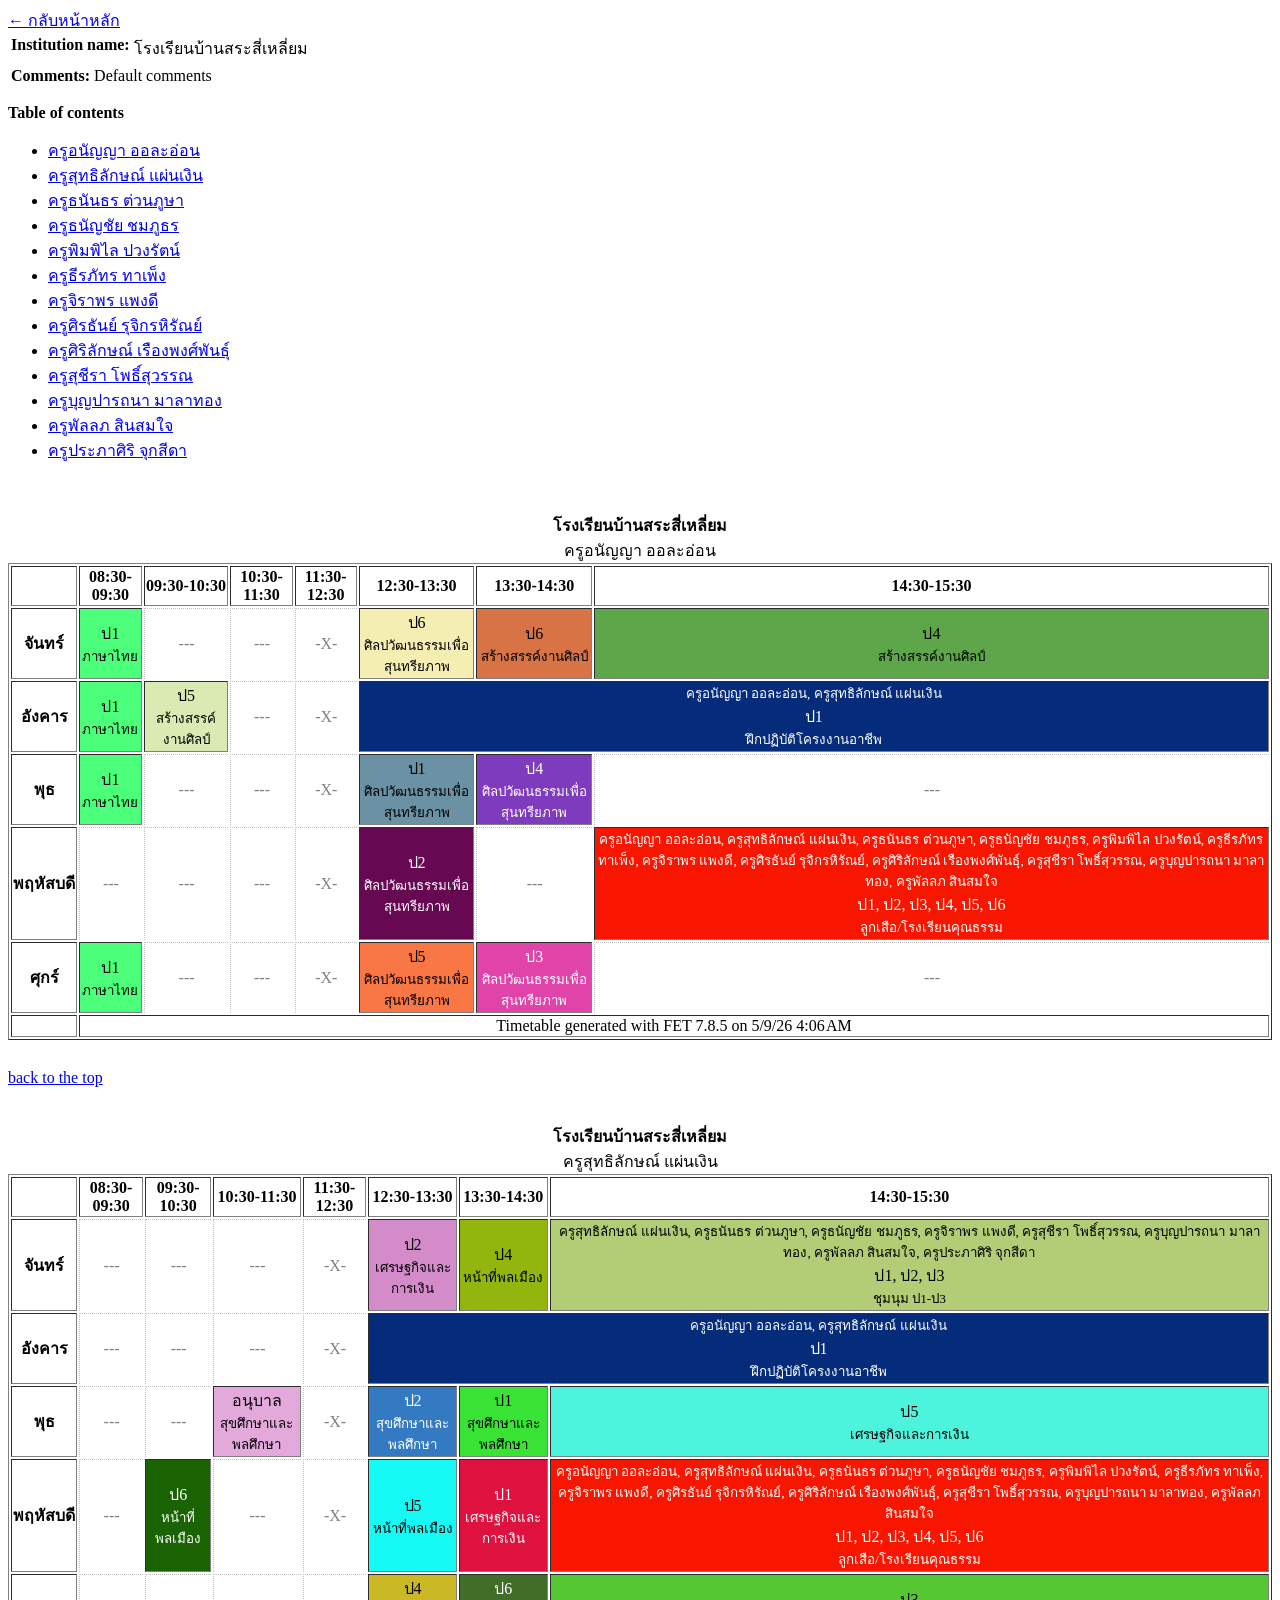
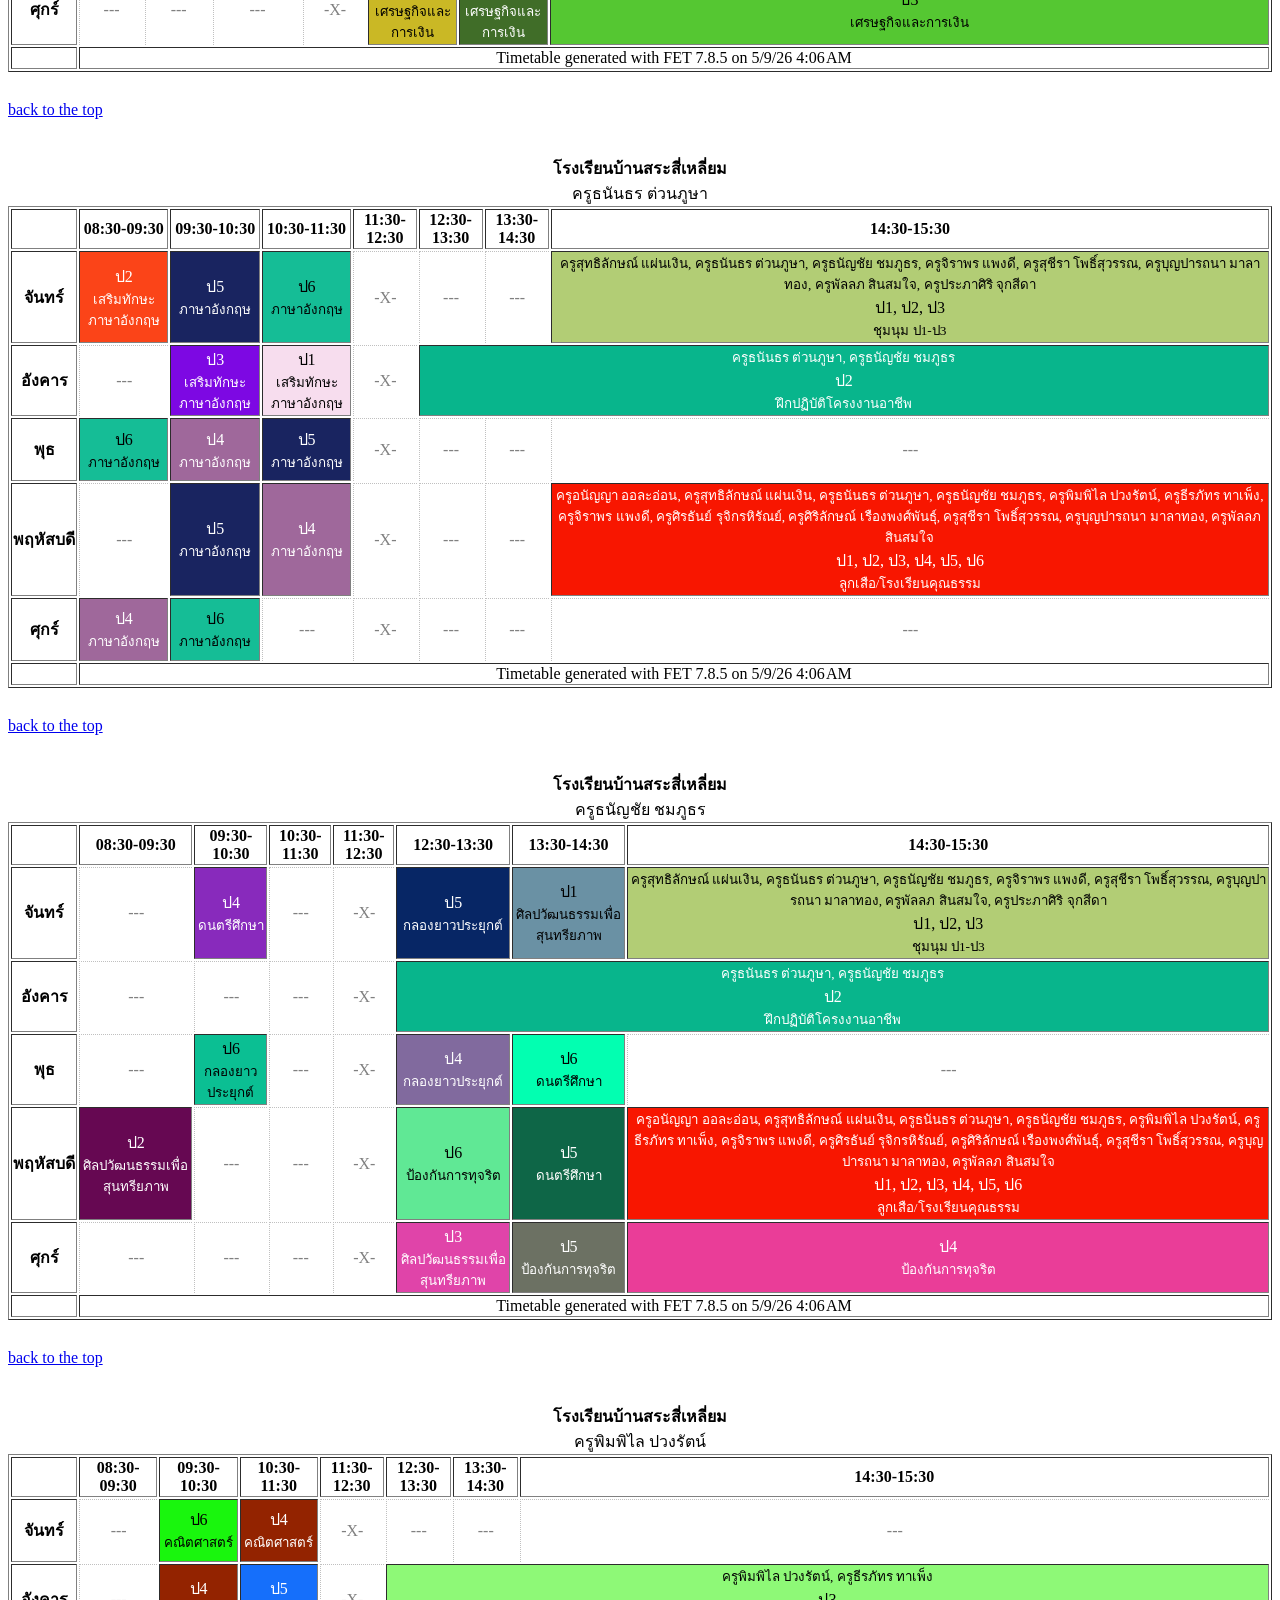
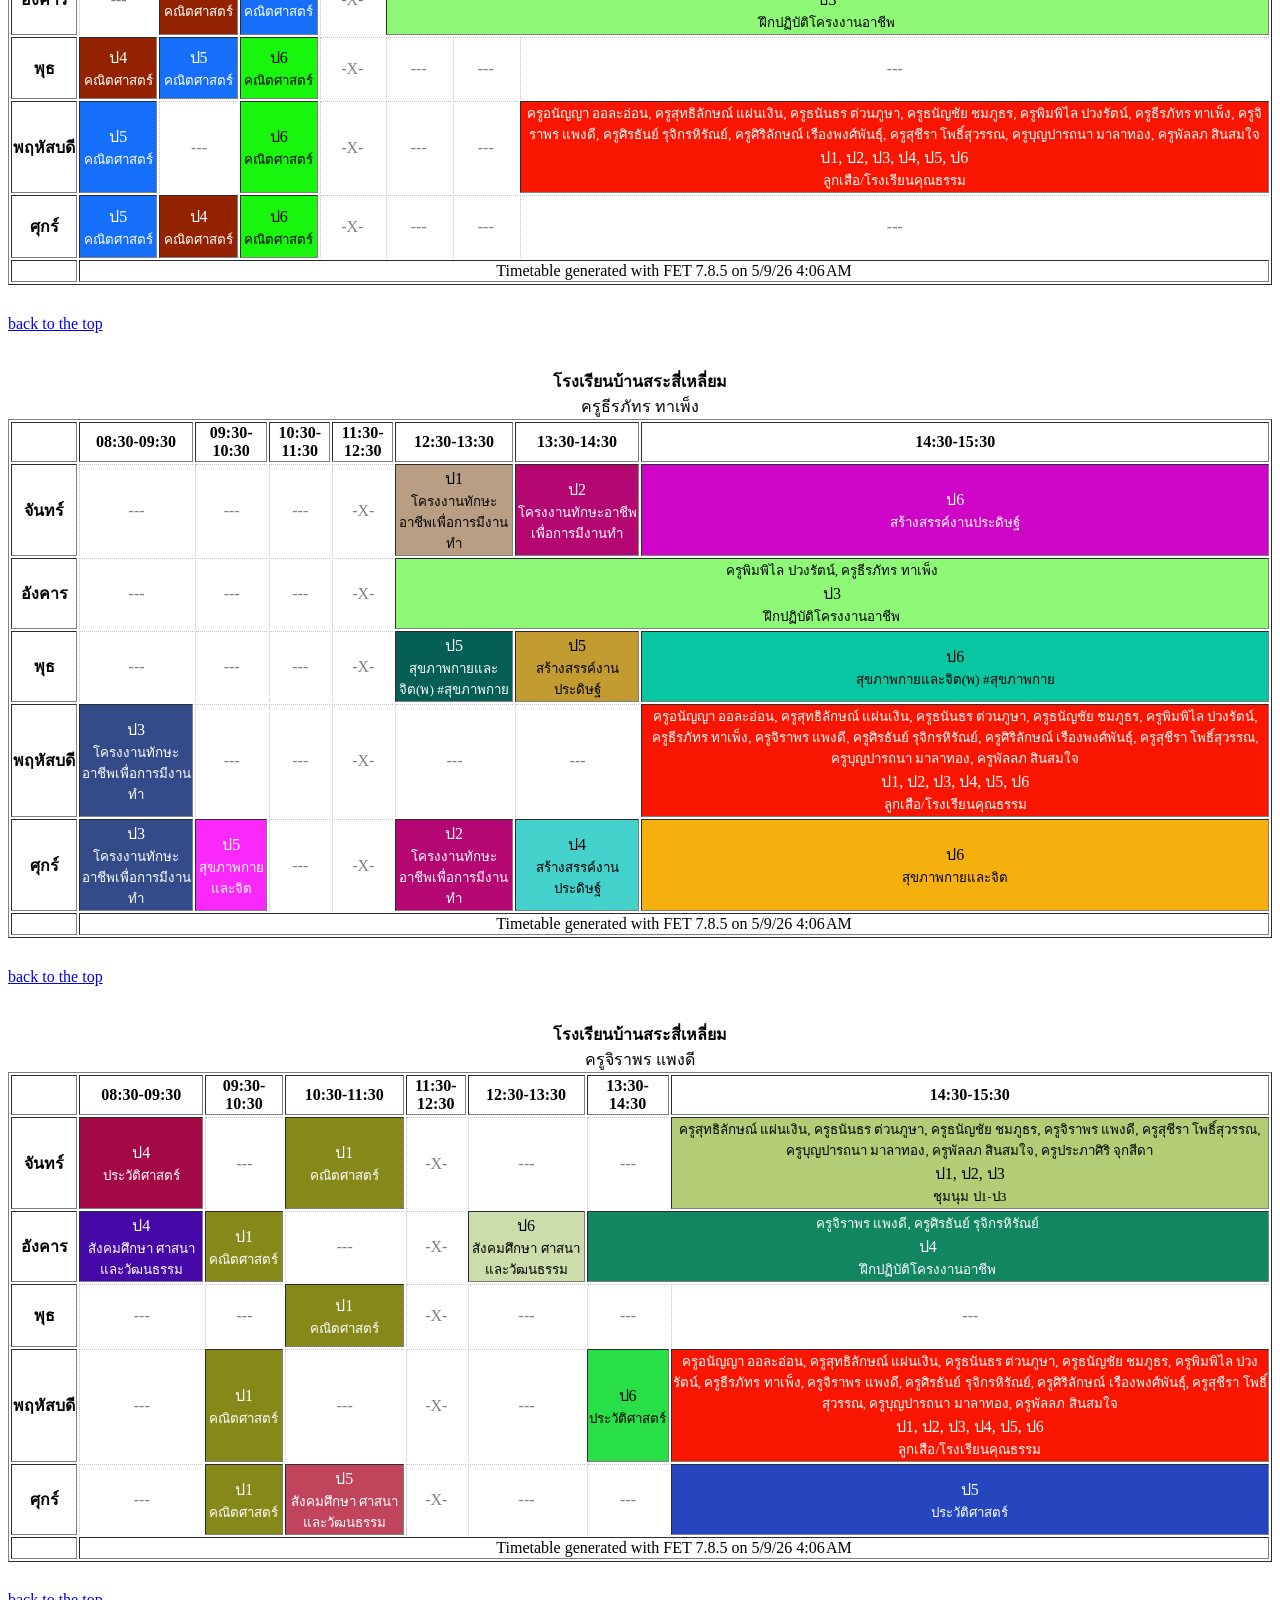
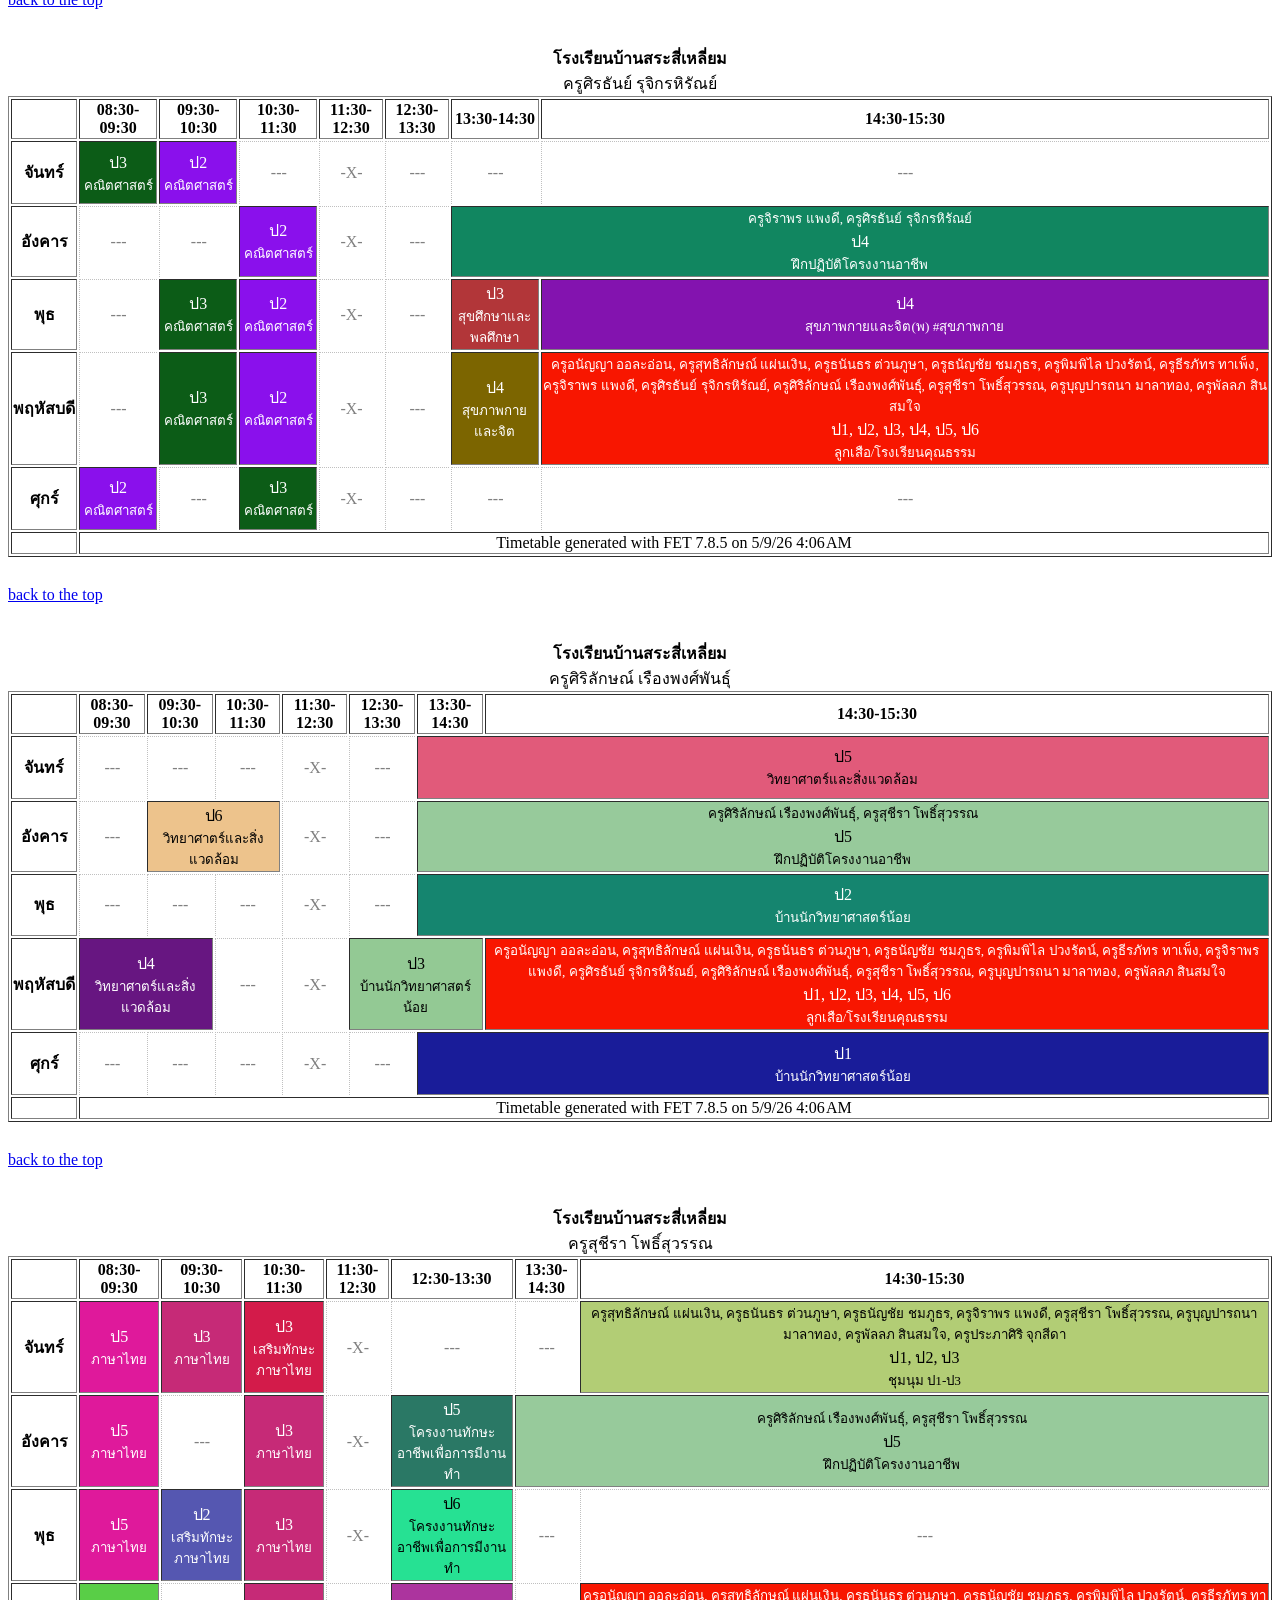
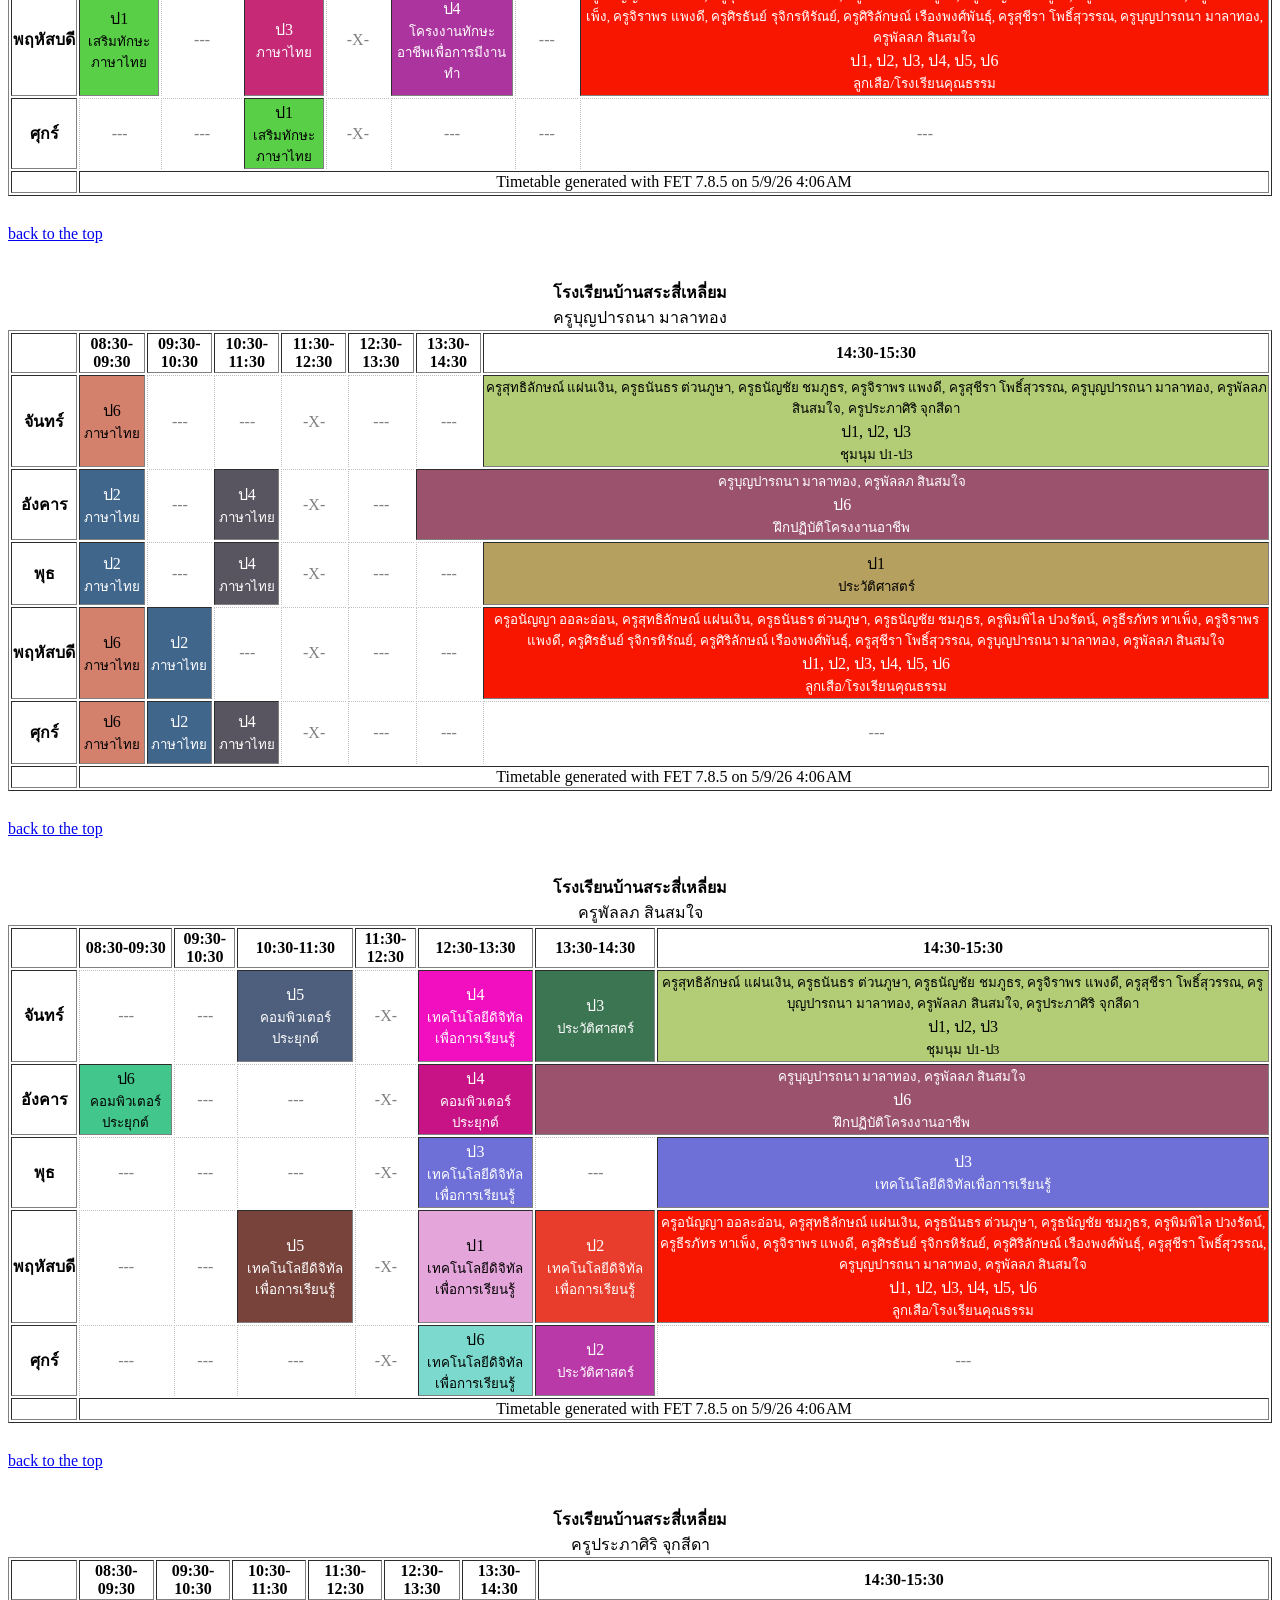
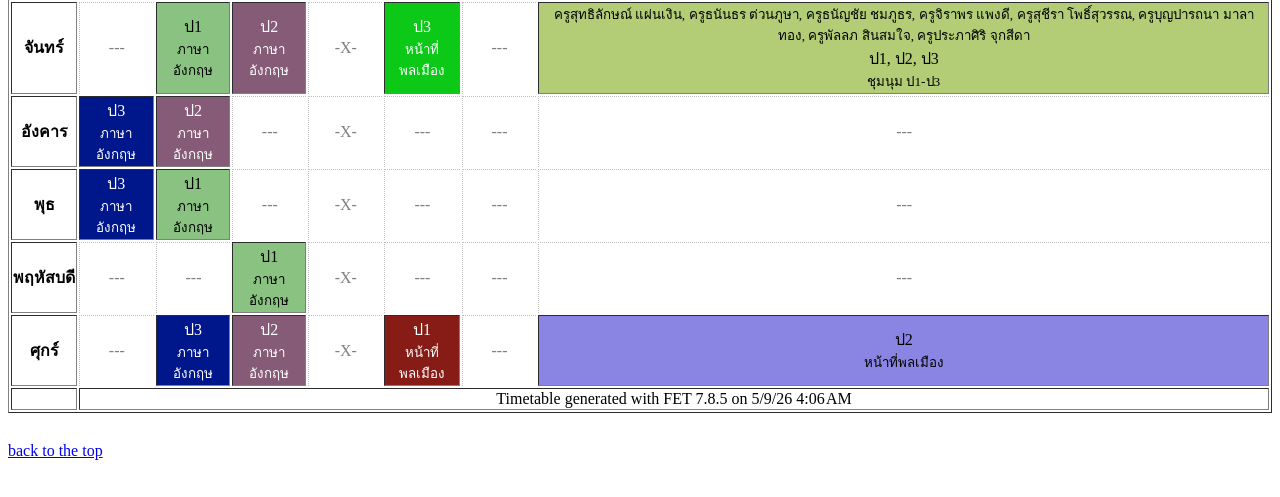
<file: v01_teachers_days_vertical.html>
﻿<!DOCTYPE html PUBLIC "-//W3C//DTD XHTML 1.0 Strict//EN"
  "http://www.w3.org/TR/xhtml1/DTD/xhtml1-strict.dtd">
<html xmlns="http://www.w3.org/1999/xhtml" lang="en-US" xml:lang="en-US">
  <head>
    <title>โรงเรียนบ้านสระสี่เหลี่ยม</title>
    <meta http-equiv="Content-Type" content="text/html; charset=UTF-8" />
    <link rel="stylesheet" media="all" href="v01_stylesheet.css" type="text/css" />
  </head>
  <body id="top">
    <table>
      <tr align="left" valign="top">
        <th>Institution name:</th>
        <td>โรงเรียนบ้านสระสี่เหลี่ยม</td>
         <a href="index.html">← กลับหน้าหลัก</a>
      </tr>
    </table>
    <table>
      <tr align="left" valign="top">
        <th>Comments:</th>
        <td>Default comments</td>
      </tr>
    </table>
    <p><strong>Table of contents</strong></p>
    <ul>
      <li><a href="#table_1">ครูอนัญญา ออละอ่อน</a></li>
      <li><a href="#table_2">ครูสุทธิลักษณ์ แผ่นเงิน</a></li>
      <li><a href="#table_3">ครูธนันธร ต่วนภูษา</a></li>
      <li><a href="#table_4">ครูธนัญชัย ชมภูธร</a></li>
      <li><a href="#table_5">ครูพิมพิไล ปวงรัตน์</a></li>
      <li><a href="#table_6">ครูธีรภัทร ทาเพ็ง</a></li>
      <li><a href="#table_7">ครูจิราพร แพงดี</a></li>
      <li><a href="#table_8">ครูศิรธันย์ รุจิกรหิรัณย์</a></li>
      <li><a href="#table_9">ครูศิริลักษณ์ เรืองพงศ์พันธุ์</a></li>
      <li><a href="#table_10">ครูสุชีรา โพธิ์สุวรรณ</a></li>
      <li><a href="#table_11">ครูบุญปารถนา มาลาทอง</a></li>
      <li><a href="#table_12">ครูพัลลภ สินสมใจ</a></li>
      <li><a href="#table_13">ครูประภาศิริ จุกสีดา</a></li>
    </ul>
    <p>&nbsp;</p>
    <table id="table_1" border="1" class="odd_table">
      <caption><span class="institution">โรงเรียนบ้านสระสี่เหลี่ยม</span><br /><span class="name">ครูอนัญญา ออละอ่อน</span></caption>
      <thead>
        <tr>
          <td></td>
          <th class="xAxis">08:30-09:30</th>
          <th class="xAxis">09:30-10:30</th>
          <th class="xAxis">10:30-11:30</th>
          <th class="xAxis">11:30-12:30</th>
          <th class="xAxis">12:30-13:30</th>
          <th class="xAxis">13:30-14:30</th>
          <th class="xAxis">14:30-15:30</th>
        </tr>
      </thead>
      <tbody>
        <tr>
          <th class="yAxis">จันทร์</th>
          <td class="c_36"><div class="studentsset line1">ป1</div><div class="line2"><span class="subject">ภาษาไทย</span></div></td>
          <td class="empty"><span class="empty">---</span></td>
          <td class="empty"><span class="empty">---</span></td>
          <td class="break"><span class="break">-X-</span></td>
          <td class="c_32"><div class="studentsset line1">ป6</div><div class="line2"><span class="subject">ศิลปวัฒนธรรมเพื่อสุนทรียภาพ</span></div></td>
          <td class="c_35"><div class="studentsset line1">ป6</div><div class="line2"><span class="subject">สร้างสรรค์งานศิลป์</span></div></td>
          <td class="c_33"><div class="studentsset line1">ป4</div><div class="line2"><span class="subject">สร้างสรรค์งานศิลป์</span></div></td>
        </tr>
        <tr>
          <th class="yAxis">อังคาร</th>
          <td class="c_36"><div class="studentsset line1">ป1</div><div class="line2"><span class="subject">ภาษาไทย</span></div></td>
          <td class="c_34"><div class="studentsset line1">ป5</div><div class="line2"><span class="subject">สร้างสรรค์งานศิลป์</span></div></td>
          <td class="empty"><span class="empty">---</span></td>
          <td class="break"><span class="break">-X-</span></td>
          <td colspan="3" class="c_116"><div class="teacher line0">ครูอนัญญา ออละอ่อน, ครูสุทธิลักษณ์ แผ่นเงิน</div><div class="studentsset line1">ป1</div><div class="line2"><span class="subject">ฝึกปฏิบัติโครงงานอาชีพ</span></div></td>
          <!-- span -->
          <!-- span -->
        </tr>
        <tr>
          <th class="yAxis">พุธ</th>
          <td class="c_36"><div class="studentsset line1">ป1</div><div class="line2"><span class="subject">ภาษาไทย</span></div></td>
          <td class="empty"><span class="empty">---</span></td>
          <td class="empty"><span class="empty">---</span></td>
          <td class="break"><span class="break">-X-</span></td>
          <td class="c_27"><div class="studentsset line1">ป1</div><div class="line2"><span class="subject">ศิลปวัฒนธรรมเพื่อสุนทรียภาพ</span></div></td>
          <td class="c_30"><div class="studentsset line1">ป4</div><div class="line2"><span class="subject">ศิลปวัฒนธรรมเพื่อสุนทรียภาพ</span></div></td>
          <td class="empty"><span class="empty">---</span></td>
        </tr>
        <tr>
          <th class="yAxis">พฤหัสบดี</th>
          <td class="empty"><span class="empty">---</span></td>
          <td class="empty"><span class="empty">---</span></td>
          <td class="empty"><span class="empty">---</span></td>
          <td class="break"><span class="break">-X-</span></td>
          <td class="c_28"><div class="studentsset line1">ป2</div><div class="line2"><span class="subject">ศิลปวัฒนธรรมเพื่อสุนทรียภาพ</span></div></td>
          <td class="empty"><span class="empty">---</span></td>
          <td class="c_122"><div class="teacher line0">ครูอนัญญา ออละอ่อน, ครูสุทธิลักษณ์ แผ่นเงิน, ครูธนันธร ต่วนภูษา, ครูธนัญชัย ชมภูธร, ครูพิมพิไล ปวงรัตน์, ครูธีรภัทร ทาเพ็ง, ครูจิราพร แพงดี, ครูศิรธันย์ รุจิกรหิรัณย์, ครูศิริลักษณ์ เรืองพงศ์พันธุ์, ครูสุชีรา โพธิ์สุวรรณ, ครูบุญปารถนา มาลาทอง, ครูพัลลภ สินสมใจ</div><div class="studentsset line1">ป1, ป2, ป3, ป4, ป5, ป6</div><div class="line2"><span class="subject">ลูกเสือ/โรงเรียนคุณธรรม</span></div></td>
        </tr>
        <tr>
          <th class="yAxis">ศุกร์</th>
          <td class="c_36"><div class="studentsset line1">ป1</div><div class="line2"><span class="subject">ภาษาไทย</span></div></td>
          <td class="empty"><span class="empty">---</span></td>
          <td class="empty"><span class="empty">---</span></td>
          <td class="break"><span class="break">-X-</span></td>
          <td class="c_31"><div class="studentsset line1">ป5</div><div class="line2"><span class="subject">ศิลปวัฒนธรรมเพื่อสุนทรียภาพ</span></div></td>
          <td class="c_29"><div class="studentsset line1">ป3</div><div class="line2"><span class="subject">ศิลปวัฒนธรรมเพื่อสุนทรียภาพ</span></div></td>
          <td class="empty"><span class="empty">---</span></td>
        </tr>
        <tr class="foot"><td></td><td colspan="7">Timetable generated with FET 7.8.5 on 5/9/26 4:06 AM</td></tr>
      </tbody>
    </table>
    <p class="back"><a href="#top">back to the top</a></p>
    <table id="table_2" border="1" class="even_table">
      <caption><span class="institution">โรงเรียนบ้านสระสี่เหลี่ยม</span><br /><span class="name">ครูสุทธิลักษณ์ แผ่นเงิน</span></caption>
      <thead>
        <tr>
          <td></td>
          <th class="xAxis">08:30-09:30</th>
          <th class="xAxis">09:30-10:30</th>
          <th class="xAxis">10:30-11:30</th>
          <th class="xAxis">11:30-12:30</th>
          <th class="xAxis">12:30-13:30</th>
          <th class="xAxis">13:30-14:30</th>
          <th class="xAxis">14:30-15:30</th>
        </tr>
      </thead>
      <tbody>
        <tr>
          <th class="yAxis">จันทร์</th>
          <td class="empty"><span class="empty">---</span></td>
          <td class="empty"><span class="empty">---</span></td>
          <td class="empty"><span class="empty">---</span></td>
          <td class="break"><span class="break">-X-</span></td>
          <td class="c_38"><div class="studentsset line1">ป2</div><div class="line2"><span class="subject">เศรษฐกิจและการเงิน</span></div></td>
          <td class="c_43"><div class="studentsset line1">ป4</div><div class="line2"><span class="subject">หน้าที่พลเมือง</span></div></td>
          <td class="c_123"><div class="teacher line0">ครูสุทธิลักษณ์ แผ่นเงิน, ครูธนันธร ต่วนภูษา, ครูธนัญชัย ชมภูธร, ครูจิราพร แพงดี, ครูสุชีรา โพธิ์สุวรรณ, ครูบุญปารถนา มาลาทอง, ครูพัลลภ สินสมใจ, ครูประภาศิริ จุกสีดา</div><div class="studentsset line1">ป1, ป2, ป3</div><div class="line2"><span class="subject">ชุมนุม ป1-ป3</span></div></td>
        </tr>
        <tr>
          <th class="yAxis">อังคาร</th>
          <td class="empty"><span class="empty">---</span></td>
          <td class="empty"><span class="empty">---</span></td>
          <td class="empty"><span class="empty">---</span></td>
          <td class="break"><span class="break">-X-</span></td>
          <td colspan="3" class="c_116"><div class="teacher line0">ครูอนัญญา ออละอ่อน, ครูสุทธิลักษณ์ แผ่นเงิน</div><div class="studentsset line1">ป1</div><div class="line2"><span class="subject">ฝึกปฏิบัติโครงงานอาชีพ</span></div></td>
          <!-- span -->
          <!-- span -->
        </tr>
        <tr>
          <th class="yAxis">พุธ</th>
          <td class="empty"><span class="empty">---</span></td>
          <td class="empty"><span class="empty">---</span></td>
          <td class="c_124"><div class="studentsset line1">อนุบาล</div><div class="line2"><span class="subject">สุขศึกษาและพลศึกษา</span></div></td>
          <td class="break"><span class="break">-X-</span></td>
          <td class="c_47"><div class="studentsset line1">ป2</div><div class="line2"><span class="subject">สุขศึกษาและพลศึกษา</span></div></td>
          <td class="c_46"><div class="studentsset line1">ป1</div><div class="line2"><span class="subject">สุขศึกษาและพลศึกษา</span></div></td>
          <td class="c_41"><div class="studentsset line1">ป5</div><div class="line2"><span class="subject">เศรษฐกิจและการเงิน</span></div></td>
        </tr>
        <tr>
          <th class="yAxis">พฤหัสบดี</th>
          <td class="empty"><span class="empty">---</span></td>
          <td class="c_45"><div class="studentsset line1">ป6</div><div class="line2"><span class="subject">หน้าที่พลเมือง</span></div></td>
          <td class="empty"><span class="empty">---</span></td>
          <td class="break"><span class="break">-X-</span></td>
          <td class="c_44"><div class="studentsset line1">ป5</div><div class="line2"><span class="subject">หน้าที่พลเมือง</span></div></td>
          <td class="c_37"><div class="studentsset line1">ป1</div><div class="line2"><span class="subject">เศรษฐกิจและการเงิน</span></div></td>
          <td class="c_122"><div class="teacher line0">ครูอนัญญา ออละอ่อน, ครูสุทธิลักษณ์ แผ่นเงิน, ครูธนันธร ต่วนภูษา, ครูธนัญชัย ชมภูธร, ครูพิมพิไล ปวงรัตน์, ครูธีรภัทร ทาเพ็ง, ครูจิราพร แพงดี, ครูศิรธันย์ รุจิกรหิรัณย์, ครูศิริลักษณ์ เรืองพงศ์พันธุ์, ครูสุชีรา โพธิ์สุวรรณ, ครูบุญปารถนา มาลาทอง, ครูพัลลภ สินสมใจ</div><div class="studentsset line1">ป1, ป2, ป3, ป4, ป5, ป6</div><div class="line2"><span class="subject">ลูกเสือ/โรงเรียนคุณธรรม</span></div></td>
        </tr>
        <tr>
          <th class="yAxis">ศุกร์</th>
          <td class="empty"><span class="empty">---</span></td>
          <td class="empty"><span class="empty">---</span></td>
          <td class="empty"><span class="empty">---</span></td>
          <td class="break"><span class="break">-X-</span></td>
          <td class="c_40"><div class="studentsset line1">ป4</div><div class="line2"><span class="subject">เศรษฐกิจและการเงิน</span></div></td>
          <td class="c_42"><div class="studentsset line1">ป6</div><div class="line2"><span class="subject">เศรษฐกิจและการเงิน</span></div></td>
          <td class="c_39"><div class="studentsset line1">ป3</div><div class="line2"><span class="subject">เศรษฐกิจและการเงิน</span></div></td>
        </tr>
        <tr class="foot"><td></td><td colspan="7">Timetable generated with FET 7.8.5 on 5/9/26 4:06 AM</td></tr>
      </tbody>
    </table>
    <p class="back"><a href="#top">back to the top</a></p>
    <table id="table_3" border="1" class="odd_table">
      <caption><span class="institution">โรงเรียนบ้านสระสี่เหลี่ยม</span><br /><span class="name">ครูธนันธร ต่วนภูษา</span></caption>
      <thead>
        <tr>
          <td></td>
          <th class="xAxis">08:30-09:30</th>
          <th class="xAxis">09:30-10:30</th>
          <th class="xAxis">10:30-11:30</th>
          <th class="xAxis">11:30-12:30</th>
          <th class="xAxis">12:30-13:30</th>
          <th class="xAxis">13:30-14:30</th>
          <th class="xAxis">14:30-15:30</th>
        </tr>
      </thead>
      <tbody>
        <tr>
          <th class="yAxis">จันทร์</th>
          <td class="c_52"><div class="studentsset line1">ป2</div><div class="line2"><span class="subject">เสริมทักษะภาษาอังกฤษ</span></div></td>
          <td class="c_49"><div class="studentsset line1">ป5</div><div class="line2"><span class="subject">ภาษาอังกฤษ</span></div></td>
          <td class="c_50"><div class="studentsset line1">ป6</div><div class="line2"><span class="subject">ภาษาอังกฤษ</span></div></td>
          <td class="break"><span class="break">-X-</span></td>
          <td class="empty"><span class="empty">---</span></td>
          <td class="empty"><span class="empty">---</span></td>
          <td class="c_123"><div class="teacher line0">ครูสุทธิลักษณ์ แผ่นเงิน, ครูธนันธร ต่วนภูษา, ครูธนัญชัย ชมภูธร, ครูจิราพร แพงดี, ครูสุชีรา โพธิ์สุวรรณ, ครูบุญปารถนา มาลาทอง, ครูพัลลภ สินสมใจ, ครูประภาศิริ จุกสีดา</div><div class="studentsset line1">ป1, ป2, ป3</div><div class="line2"><span class="subject">ชุมนุม ป1-ป3</span></div></td>
        </tr>
        <tr>
          <th class="yAxis">อังคาร</th>
          <td class="empty"><span class="empty">---</span></td>
          <td class="c_53"><div class="studentsset line1">ป3</div><div class="line2"><span class="subject">เสริมทักษะภาษาอังกฤษ</span></div></td>
          <td class="c_51"><div class="studentsset line1">ป1</div><div class="line2"><span class="subject">เสริมทักษะภาษาอังกฤษ</span></div></td>
          <td class="break"><span class="break">-X-</span></td>
          <td colspan="3" class="c_117"><div class="teacher line0">ครูธนันธร ต่วนภูษา, ครูธนัญชัย ชมภูธร</div><div class="studentsset line1">ป2</div><div class="line2"><span class="subject">ฝึกปฏิบัติโครงงานอาชีพ</span></div></td>
          <!-- span -->
          <!-- span -->
        </tr>
        <tr>
          <th class="yAxis">พุธ</th>
          <td class="c_50"><div class="studentsset line1">ป6</div><div class="line2"><span class="subject">ภาษาอังกฤษ</span></div></td>
          <td class="c_48"><div class="studentsset line1">ป4</div><div class="line2"><span class="subject">ภาษาอังกฤษ</span></div></td>
          <td class="c_49"><div class="studentsset line1">ป5</div><div class="line2"><span class="subject">ภาษาอังกฤษ</span></div></td>
          <td class="break"><span class="break">-X-</span></td>
          <td class="empty"><span class="empty">---</span></td>
          <td class="empty"><span class="empty">---</span></td>
          <td class="empty"><span class="empty">---</span></td>
        </tr>
        <tr>
          <th class="yAxis">พฤหัสบดี</th>
          <td class="empty"><span class="empty">---</span></td>
          <td class="c_49"><div class="studentsset line1">ป5</div><div class="line2"><span class="subject">ภาษาอังกฤษ</span></div></td>
          <td class="c_48"><div class="studentsset line1">ป4</div><div class="line2"><span class="subject">ภาษาอังกฤษ</span></div></td>
          <td class="break"><span class="break">-X-</span></td>
          <td class="empty"><span class="empty">---</span></td>
          <td class="empty"><span class="empty">---</span></td>
          <td class="c_122"><div class="teacher line0">ครูอนัญญา ออละอ่อน, ครูสุทธิลักษณ์ แผ่นเงิน, ครูธนันธร ต่วนภูษา, ครูธนัญชัย ชมภูธร, ครูพิมพิไล ปวงรัตน์, ครูธีรภัทร ทาเพ็ง, ครูจิราพร แพงดี, ครูศิรธันย์ รุจิกรหิรัณย์, ครูศิริลักษณ์ เรืองพงศ์พันธุ์, ครูสุชีรา โพธิ์สุวรรณ, ครูบุญปารถนา มาลาทอง, ครูพัลลภ สินสมใจ</div><div class="studentsset line1">ป1, ป2, ป3, ป4, ป5, ป6</div><div class="line2"><span class="subject">ลูกเสือ/โรงเรียนคุณธรรม</span></div></td>
        </tr>
        <tr>
          <th class="yAxis">ศุกร์</th>
          <td class="c_48"><div class="studentsset line1">ป4</div><div class="line2"><span class="subject">ภาษาอังกฤษ</span></div></td>
          <td class="c_50"><div class="studentsset line1">ป6</div><div class="line2"><span class="subject">ภาษาอังกฤษ</span></div></td>
          <td class="empty"><span class="empty">---</span></td>
          <td class="break"><span class="break">-X-</span></td>
          <td class="empty"><span class="empty">---</span></td>
          <td class="empty"><span class="empty">---</span></td>
          <td class="empty"><span class="empty">---</span></td>
        </tr>
        <tr class="foot"><td></td><td colspan="7">Timetable generated with FET 7.8.5 on 5/9/26 4:06 AM</td></tr>
      </tbody>
    </table>
    <p class="back"><a href="#top">back to the top</a></p>
    <table id="table_4" border="1" class="even_table">
      <caption><span class="institution">โรงเรียนบ้านสระสี่เหลี่ยม</span><br /><span class="name">ครูธนัญชัย ชมภูธร</span></caption>
      <thead>
        <tr>
          <td></td>
          <th class="xAxis">08:30-09:30</th>
          <th class="xAxis">09:30-10:30</th>
          <th class="xAxis">10:30-11:30</th>
          <th class="xAxis">11:30-12:30</th>
          <th class="xAxis">12:30-13:30</th>
          <th class="xAxis">13:30-14:30</th>
          <th class="xAxis">14:30-15:30</th>
        </tr>
      </thead>
      <tbody>
        <tr>
          <th class="yAxis">จันทร์</th>
          <td class="empty"><span class="empty">---</span></td>
          <td class="c_54"><div class="studentsset line1">ป4</div><div class="line2"><span class="subject">ดนตรีศึกษา</span></div></td>
          <td class="empty"><span class="empty">---</span></td>
          <td class="break"><span class="break">-X-</span></td>
          <td class="c_58"><div class="studentsset line1">ป5</div><div class="line2"><span class="subject">กลองยาวประยุกต์</span></div></td>
          <td class="c_27"><div class="studentsset line1">ป1</div><div class="line2"><span class="subject">ศิลปวัฒนธรรมเพื่อสุนทรียภาพ</span></div></td>
          <td class="c_123"><div class="teacher line0">ครูสุทธิลักษณ์ แผ่นเงิน, ครูธนันธร ต่วนภูษา, ครูธนัญชัย ชมภูธร, ครูจิราพร แพงดี, ครูสุชีรา โพธิ์สุวรรณ, ครูบุญปารถนา มาลาทอง, ครูพัลลภ สินสมใจ, ครูประภาศิริ จุกสีดา</div><div class="studentsset line1">ป1, ป2, ป3</div><div class="line2"><span class="subject">ชุมนุม ป1-ป3</span></div></td>
        </tr>
        <tr>
          <th class="yAxis">อังคาร</th>
          <td class="empty"><span class="empty">---</span></td>
          <td class="empty"><span class="empty">---</span></td>
          <td class="empty"><span class="empty">---</span></td>
          <td class="break"><span class="break">-X-</span></td>
          <td colspan="3" class="c_117"><div class="teacher line0">ครูธนันธร ต่วนภูษา, ครูธนัญชัย ชมภูธร</div><div class="studentsset line1">ป2</div><div class="line2"><span class="subject">ฝึกปฏิบัติโครงงานอาชีพ</span></div></td>
          <!-- span -->
          <!-- span -->
        </tr>
        <tr>
          <th class="yAxis">พุธ</th>
          <td class="empty"><span class="empty">---</span></td>
          <td class="c_59"><div class="studentsset line1">ป6</div><div class="line2"><span class="subject">กลองยาวประยุกต์</span></div></td>
          <td class="empty"><span class="empty">---</span></td>
          <td class="break"><span class="break">-X-</span></td>
          <td class="c_57"><div class="studentsset line1">ป4</div><div class="line2"><span class="subject">กลองยาวประยุกต์</span></div></td>
          <td class="c_56"><div class="studentsset line1">ป6</div><div class="line2"><span class="subject">ดนตรีศึกษา</span></div></td>
          <td class="empty"><span class="empty">---</span></td>
        </tr>
        <tr>
          <th class="yAxis">พฤหัสบดี</th>
          <td class="c_28"><div class="studentsset line1">ป2</div><div class="line2"><span class="subject">ศิลปวัฒนธรรมเพื่อสุนทรียภาพ</span></div></td>
          <td class="empty"><span class="empty">---</span></td>
          <td class="empty"><span class="empty">---</span></td>
          <td class="break"><span class="break">-X-</span></td>
          <td class="c_62"><div class="studentsset line1">ป6</div><div class="line2"><span class="subject">ป้องกันการทุจริต</span></div></td>
          <td class="c_55"><div class="studentsset line1">ป5</div><div class="line2"><span class="subject">ดนตรีศึกษา</span></div></td>
          <td class="c_122"><div class="teacher line0">ครูอนัญญา ออละอ่อน, ครูสุทธิลักษณ์ แผ่นเงิน, ครูธนันธร ต่วนภูษา, ครูธนัญชัย ชมภูธร, ครูพิมพิไล ปวงรัตน์, ครูธีรภัทร ทาเพ็ง, ครูจิราพร แพงดี, ครูศิรธันย์ รุจิกรหิรัณย์, ครูศิริลักษณ์ เรืองพงศ์พันธุ์, ครูสุชีรา โพธิ์สุวรรณ, ครูบุญปารถนา มาลาทอง, ครูพัลลภ สินสมใจ</div><div class="studentsset line1">ป1, ป2, ป3, ป4, ป5, ป6</div><div class="line2"><span class="subject">ลูกเสือ/โรงเรียนคุณธรรม</span></div></td>
        </tr>
        <tr>
          <th class="yAxis">ศุกร์</th>
          <td class="empty"><span class="empty">---</span></td>
          <td class="empty"><span class="empty">---</span></td>
          <td class="empty"><span class="empty">---</span></td>
          <td class="break"><span class="break">-X-</span></td>
          <td class="c_29"><div class="studentsset line1">ป3</div><div class="line2"><span class="subject">ศิลปวัฒนธรรมเพื่อสุนทรียภาพ</span></div></td>
          <td class="c_61"><div class="studentsset line1">ป5</div><div class="line2"><span class="subject">ป้องกันการทุจริต</span></div></td>
          <td class="c_60"><div class="studentsset line1">ป4</div><div class="line2"><span class="subject">ป้องกันการทุจริต</span></div></td>
        </tr>
        <tr class="foot"><td></td><td colspan="7">Timetable generated with FET 7.8.5 on 5/9/26 4:06 AM</td></tr>
      </tbody>
    </table>
    <p class="back"><a href="#top">back to the top</a></p>
    <table id="table_5" border="1" class="odd_table">
      <caption><span class="institution">โรงเรียนบ้านสระสี่เหลี่ยม</span><br /><span class="name">ครูพิมพิไล ปวงรัตน์</span></caption>
      <thead>
        <tr>
          <td></td>
          <th class="xAxis">08:30-09:30</th>
          <th class="xAxis">09:30-10:30</th>
          <th class="xAxis">10:30-11:30</th>
          <th class="xAxis">11:30-12:30</th>
          <th class="xAxis">12:30-13:30</th>
          <th class="xAxis">13:30-14:30</th>
          <th class="xAxis">14:30-15:30</th>
        </tr>
      </thead>
      <tbody>
        <tr>
          <th class="yAxis">จันทร์</th>
          <td class="empty"><span class="empty">---</span></td>
          <td class="c_65"><div class="studentsset line1">ป6</div><div class="line2"><span class="subject">คณิตศาสตร์</span></div></td>
          <td class="c_63"><div class="studentsset line1">ป4</div><div class="line2"><span class="subject">คณิตศาสตร์</span></div></td>
          <td class="break"><span class="break">-X-</span></td>
          <td class="empty"><span class="empty">---</span></td>
          <td class="empty"><span class="empty">---</span></td>
          <td class="empty"><span class="empty">---</span></td>
        </tr>
        <tr>
          <th class="yAxis">อังคาร</th>
          <td class="empty"><span class="empty">---</span></td>
          <td class="c_63"><div class="studentsset line1">ป4</div><div class="line2"><span class="subject">คณิตศาสตร์</span></div></td>
          <td class="c_64"><div class="studentsset line1">ป5</div><div class="line2"><span class="subject">คณิตศาสตร์</span></div></td>
          <td class="break"><span class="break">-X-</span></td>
          <td colspan="3" class="c_118"><div class="teacher line0">ครูพิมพิไล ปวงรัตน์, ครูธีรภัทร ทาเพ็ง</div><div class="studentsset line1">ป3</div><div class="line2"><span class="subject">ฝึกปฏิบัติโครงงานอาชีพ</span></div></td>
          <!-- span -->
          <!-- span -->
        </tr>
        <tr>
          <th class="yAxis">พุธ</th>
          <td class="c_63"><div class="studentsset line1">ป4</div><div class="line2"><span class="subject">คณิตศาสตร์</span></div></td>
          <td class="c_64"><div class="studentsset line1">ป5</div><div class="line2"><span class="subject">คณิตศาสตร์</span></div></td>
          <td class="c_65"><div class="studentsset line1">ป6</div><div class="line2"><span class="subject">คณิตศาสตร์</span></div></td>
          <td class="break"><span class="break">-X-</span></td>
          <td class="empty"><span class="empty">---</span></td>
          <td class="empty"><span class="empty">---</span></td>
          <td class="empty"><span class="empty">---</span></td>
        </tr>
        <tr>
          <th class="yAxis">พฤหัสบดี</th>
          <td class="c_64"><div class="studentsset line1">ป5</div><div class="line2"><span class="subject">คณิตศาสตร์</span></div></td>
          <td class="empty"><span class="empty">---</span></td>
          <td class="c_65"><div class="studentsset line1">ป6</div><div class="line2"><span class="subject">คณิตศาสตร์</span></div></td>
          <td class="break"><span class="break">-X-</span></td>
          <td class="empty"><span class="empty">---</span></td>
          <td class="empty"><span class="empty">---</span></td>
          <td class="c_122"><div class="teacher line0">ครูอนัญญา ออละอ่อน, ครูสุทธิลักษณ์ แผ่นเงิน, ครูธนันธร ต่วนภูษา, ครูธนัญชัย ชมภูธร, ครูพิมพิไล ปวงรัตน์, ครูธีรภัทร ทาเพ็ง, ครูจิราพร แพงดี, ครูศิรธันย์ รุจิกรหิรัณย์, ครูศิริลักษณ์ เรืองพงศ์พันธุ์, ครูสุชีรา โพธิ์สุวรรณ, ครูบุญปารถนา มาลาทอง, ครูพัลลภ สินสมใจ</div><div class="studentsset line1">ป1, ป2, ป3, ป4, ป5, ป6</div><div class="line2"><span class="subject">ลูกเสือ/โรงเรียนคุณธรรม</span></div></td>
        </tr>
        <tr>
          <th class="yAxis">ศุกร์</th>
          <td class="c_64"><div class="studentsset line1">ป5</div><div class="line2"><span class="subject">คณิตศาสตร์</span></div></td>
          <td class="c_63"><div class="studentsset line1">ป4</div><div class="line2"><span class="subject">คณิตศาสตร์</span></div></td>
          <td class="c_65"><div class="studentsset line1">ป6</div><div class="line2"><span class="subject">คณิตศาสตร์</span></div></td>
          <td class="break"><span class="break">-X-</span></td>
          <td class="empty"><span class="empty">---</span></td>
          <td class="empty"><span class="empty">---</span></td>
          <td class="empty"><span class="empty">---</span></td>
        </tr>
        <tr class="foot"><td></td><td colspan="7">Timetable generated with FET 7.8.5 on 5/9/26 4:06 AM</td></tr>
      </tbody>
    </table>
    <p class="back"><a href="#top">back to the top</a></p>
    <table id="table_6" border="1" class="even_table">
      <caption><span class="institution">โรงเรียนบ้านสระสี่เหลี่ยม</span><br /><span class="name">ครูธีรภัทร ทาเพ็ง</span></caption>
      <thead>
        <tr>
          <td></td>
          <th class="xAxis">08:30-09:30</th>
          <th class="xAxis">09:30-10:30</th>
          <th class="xAxis">10:30-11:30</th>
          <th class="xAxis">11:30-12:30</th>
          <th class="xAxis">12:30-13:30</th>
          <th class="xAxis">13:30-14:30</th>
          <th class="xAxis">14:30-15:30</th>
        </tr>
      </thead>
      <tbody>
        <tr>
          <th class="yAxis">จันทร์</th>
          <td class="empty"><span class="empty">---</span></td>
          <td class="empty"><span class="empty">---</span></td>
          <td class="empty"><span class="empty">---</span></td>
          <td class="break"><span class="break">-X-</span></td>
          <td class="c_66"><div class="studentsset line1">ป1</div><div class="line2"><span class="subject">โครงงานทักษะอาชีพเพื่อการมีงานทำ</span></div></td>
          <td class="c_67"><div class="studentsset line1">ป2</div><div class="line2"><span class="subject">โครงงานทักษะอาชีพเพื่อการมีงานทำ</span></div></td>
          <td class="c_71"><div class="studentsset line1">ป6</div><div class="line2"><span class="subject">สร้างสรรค์งานประดิษฐ์</span></div></td>
        </tr>
        <tr>
          <th class="yAxis">อังคาร</th>
          <td class="empty"><span class="empty">---</span></td>
          <td class="empty"><span class="empty">---</span></td>
          <td class="empty"><span class="empty">---</span></td>
          <td class="break"><span class="break">-X-</span></td>
          <td colspan="3" class="c_118"><div class="teacher line0">ครูพิมพิไล ปวงรัตน์, ครูธีรภัทร ทาเพ็ง</div><div class="studentsset line1">ป3</div><div class="line2"><span class="subject">ฝึกปฏิบัติโครงงานอาชีพ</span></div></td>
          <!-- span -->
          <!-- span -->
        </tr>
        <tr>
          <th class="yAxis">พุธ</th>
          <td class="empty"><span class="empty">---</span></td>
          <td class="empty"><span class="empty">---</span></td>
          <td class="empty"><span class="empty">---</span></td>
          <td class="break"><span class="break">-X-</span></td>
          <td class="c_126"><div class="studentsset line1">ป5</div><div class="line2"><span class="subject">สุขภาพกายและจิต(พ)</span><span class="activitytag"> #สุขภาพกาย</span></div></td>
          <td class="c_70"><div class="studentsset line1">ป5</div><div class="line2"><span class="subject">สร้างสรรค์งานประดิษฐ์</span></div></td>
          <td class="c_127"><div class="studentsset line1">ป6</div><div class="line2"><span class="subject">สุขภาพกายและจิต(พ)</span><span class="activitytag"> #สุขภาพกาย</span></div></td>
        </tr>
        <tr>
          <th class="yAxis">พฤหัสบดี</th>
          <td class="c_68"><div class="studentsset line1">ป3</div><div class="line2"><span class="subject">โครงงานทักษะอาชีพเพื่อการมีงานทำ</span></div></td>
          <td class="empty"><span class="empty">---</span></td>
          <td class="empty"><span class="empty">---</span></td>
          <td class="break"><span class="break">-X-</span></td>
          <td class="empty"><span class="empty">---</span></td>
          <td class="empty"><span class="empty">---</span></td>
          <td class="c_122"><div class="teacher line0">ครูอนัญญา ออละอ่อน, ครูสุทธิลักษณ์ แผ่นเงิน, ครูธนันธร ต่วนภูษา, ครูธนัญชัย ชมภูธร, ครูพิมพิไล ปวงรัตน์, ครูธีรภัทร ทาเพ็ง, ครูจิราพร แพงดี, ครูศิรธันย์ รุจิกรหิรัณย์, ครูศิริลักษณ์ เรืองพงศ์พันธุ์, ครูสุชีรา โพธิ์สุวรรณ, ครูบุญปารถนา มาลาทอง, ครูพัลลภ สินสมใจ</div><div class="studentsset line1">ป1, ป2, ป3, ป4, ป5, ป6</div><div class="line2"><span class="subject">ลูกเสือ/โรงเรียนคุณธรรม</span></div></td>
        </tr>
        <tr>
          <th class="yAxis">ศุกร์</th>
          <td class="c_68"><div class="studentsset line1">ป3</div><div class="line2"><span class="subject">โครงงานทักษะอาชีพเพื่อการมีงานทำ</span></div></td>
          <td class="c_128"><div class="studentsset line1">ป5</div><div class="line2"><span class="subject">สุขภาพกายและจิต</span></div></td>
          <td class="empty"><span class="empty">---</span></td>
          <td class="break"><span class="break">-X-</span></td>
          <td class="c_67"><div class="studentsset line1">ป2</div><div class="line2"><span class="subject">โครงงานทักษะอาชีพเพื่อการมีงานทำ</span></div></td>
          <td class="c_69"><div class="studentsset line1">ป4</div><div class="line2"><span class="subject">สร้างสรรค์งานประดิษฐ์</span></div></td>
          <td class="c_129"><div class="studentsset line1">ป6</div><div class="line2"><span class="subject">สุขภาพกายและจิต</span></div></td>
        </tr>
        <tr class="foot"><td></td><td colspan="7">Timetable generated with FET 7.8.5 on 5/9/26 4:06 AM</td></tr>
      </tbody>
    </table>
    <p class="back"><a href="#top">back to the top</a></p>
    <table id="table_7" border="1" class="odd_table">
      <caption><span class="institution">โรงเรียนบ้านสระสี่เหลี่ยม</span><br /><span class="name">ครูจิราพร แพงดี</span></caption>
      <thead>
        <tr>
          <td></td>
          <th class="xAxis">08:30-09:30</th>
          <th class="xAxis">09:30-10:30</th>
          <th class="xAxis">10:30-11:30</th>
          <th class="xAxis">11:30-12:30</th>
          <th class="xAxis">12:30-13:30</th>
          <th class="xAxis">13:30-14:30</th>
          <th class="xAxis">14:30-15:30</th>
        </tr>
      </thead>
      <tbody>
        <tr>
          <th class="yAxis">จันทร์</th>
          <td class="c_75"><div class="studentsset line1">ป4</div><div class="line2"><span class="subject">ประวัติศาสตร์</span></div></td>
          <td class="empty"><span class="empty">---</span></td>
          <td class="c_78"><div class="studentsset line1">ป1</div><div class="line2"><span class="subject">คณิตศาสตร์</span></div></td>
          <td class="break"><span class="break">-X-</span></td>
          <td class="empty"><span class="empty">---</span></td>
          <td class="empty"><span class="empty">---</span></td>
          <td class="c_123"><div class="teacher line0">ครูสุทธิลักษณ์ แผ่นเงิน, ครูธนันธร ต่วนภูษา, ครูธนัญชัย ชมภูธร, ครูจิราพร แพงดี, ครูสุชีรา โพธิ์สุวรรณ, ครูบุญปารถนา มาลาทอง, ครูพัลลภ สินสมใจ, ครูประภาศิริ จุกสีดา</div><div class="studentsset line1">ป1, ป2, ป3</div><div class="line2"><span class="subject">ชุมนุม ป1-ป3</span></div></td>
        </tr>
        <tr>
          <th class="yAxis">อังคาร</th>
          <td class="c_72"><div class="studentsset line1">ป4</div><div class="line2"><span class="subject">สังคมศึกษา ศาสนา และวัฒนธรรม</span></div></td>
          <td class="c_78"><div class="studentsset line1">ป1</div><div class="line2"><span class="subject">คณิตศาสตร์</span></div></td>
          <td class="empty"><span class="empty">---</span></td>
          <td class="break"><span class="break">-X-</span></td>
          <td class="c_74"><div class="studentsset line1">ป6</div><div class="line2"><span class="subject">สังคมศึกษา ศาสนา และวัฒนธรรม</span></div></td>
          <td colspan="2" class="c_119"><div class="teacher line0">ครูจิราพร แพงดี, ครูศิรธันย์ รุจิกรหิรัณย์</div><div class="studentsset line1">ป4</div><div class="line2"><span class="subject">ฝึกปฏิบัติโครงงานอาชีพ</span></div></td>
          <!-- span -->
        </tr>
        <tr>
          <th class="yAxis">พุธ</th>
          <td class="empty"><span class="empty">---</span></td>
          <td class="empty"><span class="empty">---</span></td>
          <td class="c_78"><div class="studentsset line1">ป1</div><div class="line2"><span class="subject">คณิตศาสตร์</span></div></td>
          <td class="break"><span class="break">-X-</span></td>
          <td class="empty"><span class="empty">---</span></td>
          <td class="empty"><span class="empty">---</span></td>
          <td class="empty"><span class="empty">---</span></td>
        </tr>
        <tr>
          <th class="yAxis">พฤหัสบดี</th>
          <td class="empty"><span class="empty">---</span></td>
          <td class="c_78"><div class="studentsset line1">ป1</div><div class="line2"><span class="subject">คณิตศาสตร์</span></div></td>
          <td class="empty"><span class="empty">---</span></td>
          <td class="break"><span class="break">-X-</span></td>
          <td class="empty"><span class="empty">---</span></td>
          <td class="c_77"><div class="studentsset line1">ป6</div><div class="line2"><span class="subject">ประวัติศาสตร์</span></div></td>
          <td class="c_122"><div class="teacher line0">ครูอนัญญา ออละอ่อน, ครูสุทธิลักษณ์ แผ่นเงิน, ครูธนันธร ต่วนภูษา, ครูธนัญชัย ชมภูธร, ครูพิมพิไล ปวงรัตน์, ครูธีรภัทร ทาเพ็ง, ครูจิราพร แพงดี, ครูศิรธันย์ รุจิกรหิรัณย์, ครูศิริลักษณ์ เรืองพงศ์พันธุ์, ครูสุชีรา โพธิ์สุวรรณ, ครูบุญปารถนา มาลาทอง, ครูพัลลภ สินสมใจ</div><div class="studentsset line1">ป1, ป2, ป3, ป4, ป5, ป6</div><div class="line2"><span class="subject">ลูกเสือ/โรงเรียนคุณธรรม</span></div></td>
        </tr>
        <tr>
          <th class="yAxis">ศุกร์</th>
          <td class="empty"><span class="empty">---</span></td>
          <td class="c_78"><div class="studentsset line1">ป1</div><div class="line2"><span class="subject">คณิตศาสตร์</span></div></td>
          <td class="c_73"><div class="studentsset line1">ป5</div><div class="line2"><span class="subject">สังคมศึกษา ศาสนา และวัฒนธรรม</span></div></td>
          <td class="break"><span class="break">-X-</span></td>
          <td class="empty"><span class="empty">---</span></td>
          <td class="empty"><span class="empty">---</span></td>
          <td class="c_76"><div class="studentsset line1">ป5</div><div class="line2"><span class="subject">ประวัติศาสตร์</span></div></td>
        </tr>
        <tr class="foot"><td></td><td colspan="7">Timetable generated with FET 7.8.5 on 5/9/26 4:06 AM</td></tr>
      </tbody>
    </table>
    <p class="back"><a href="#top">back to the top</a></p>
    <table id="table_8" border="1" class="even_table">
      <caption><span class="institution">โรงเรียนบ้านสระสี่เหลี่ยม</span><br /><span class="name">ครูศิรธันย์ รุจิกรหิรัณย์</span></caption>
      <thead>
        <tr>
          <td></td>
          <th class="xAxis">08:30-09:30</th>
          <th class="xAxis">09:30-10:30</th>
          <th class="xAxis">10:30-11:30</th>
          <th class="xAxis">11:30-12:30</th>
          <th class="xAxis">12:30-13:30</th>
          <th class="xAxis">13:30-14:30</th>
          <th class="xAxis">14:30-15:30</th>
        </tr>
      </thead>
      <tbody>
        <tr>
          <th class="yAxis">จันทร์</th>
          <td class="c_80"><div class="studentsset line1">ป3</div><div class="line2"><span class="subject">คณิตศาสตร์</span></div></td>
          <td class="c_79"><div class="studentsset line1">ป2</div><div class="line2"><span class="subject">คณิตศาสตร์</span></div></td>
          <td class="empty"><span class="empty">---</span></td>
          <td class="break"><span class="break">-X-</span></td>
          <td class="empty"><span class="empty">---</span></td>
          <td class="empty"><span class="empty">---</span></td>
          <td class="empty"><span class="empty">---</span></td>
        </tr>
        <tr>
          <th class="yAxis">อังคาร</th>
          <td class="empty"><span class="empty">---</span></td>
          <td class="empty"><span class="empty">---</span></td>
          <td class="c_79"><div class="studentsset line1">ป2</div><div class="line2"><span class="subject">คณิตศาสตร์</span></div></td>
          <td class="break"><span class="break">-X-</span></td>
          <td class="empty"><span class="empty">---</span></td>
          <td colspan="2" class="c_119"><div class="teacher line0">ครูจิราพร แพงดี, ครูศิรธันย์ รุจิกรหิรัณย์</div><div class="studentsset line1">ป4</div><div class="line2"><span class="subject">ฝึกปฏิบัติโครงงานอาชีพ</span></div></td>
          <!-- span -->
        </tr>
        <tr>
          <th class="yAxis">พุธ</th>
          <td class="empty"><span class="empty">---</span></td>
          <td class="c_80"><div class="studentsset line1">ป3</div><div class="line2"><span class="subject">คณิตศาสตร์</span></div></td>
          <td class="c_79"><div class="studentsset line1">ป2</div><div class="line2"><span class="subject">คณิตศาสตร์</span></div></td>
          <td class="break"><span class="break">-X-</span></td>
          <td class="empty"><span class="empty">---</span></td>
          <td class="c_81"><div class="studentsset line1">ป3</div><div class="line2"><span class="subject">สุขศึกษาและพลศึกษา</span></div></td>
          <td class="c_130"><div class="studentsset line1">ป4</div><div class="line2"><span class="subject">สุขภาพกายและจิต(พ)</span><span class="activitytag"> #สุขภาพกาย</span></div></td>
        </tr>
        <tr>
          <th class="yAxis">พฤหัสบดี</th>
          <td class="empty"><span class="empty">---</span></td>
          <td class="c_80"><div class="studentsset line1">ป3</div><div class="line2"><span class="subject">คณิตศาสตร์</span></div></td>
          <td class="c_79"><div class="studentsset line1">ป2</div><div class="line2"><span class="subject">คณิตศาสตร์</span></div></td>
          <td class="break"><span class="break">-X-</span></td>
          <td class="empty"><span class="empty">---</span></td>
          <td class="c_131"><div class="studentsset line1">ป4</div><div class="line2"><span class="subject">สุขภาพกายและจิต</span></div></td>
          <td class="c_122"><div class="teacher line0">ครูอนัญญา ออละอ่อน, ครูสุทธิลักษณ์ แผ่นเงิน, ครูธนันธร ต่วนภูษา, ครูธนัญชัย ชมภูธร, ครูพิมพิไล ปวงรัตน์, ครูธีรภัทร ทาเพ็ง, ครูจิราพร แพงดี, ครูศิรธันย์ รุจิกรหิรัณย์, ครูศิริลักษณ์ เรืองพงศ์พันธุ์, ครูสุชีรา โพธิ์สุวรรณ, ครูบุญปารถนา มาลาทอง, ครูพัลลภ สินสมใจ</div><div class="studentsset line1">ป1, ป2, ป3, ป4, ป5, ป6</div><div class="line2"><span class="subject">ลูกเสือ/โรงเรียนคุณธรรม</span></div></td>
        </tr>
        <tr>
          <th class="yAxis">ศุกร์</th>
          <td class="c_79"><div class="studentsset line1">ป2</div><div class="line2"><span class="subject">คณิตศาสตร์</span></div></td>
          <td class="empty"><span class="empty">---</span></td>
          <td class="c_80"><div class="studentsset line1">ป3</div><div class="line2"><span class="subject">คณิตศาสตร์</span></div></td>
          <td class="break"><span class="break">-X-</span></td>
          <td class="empty"><span class="empty">---</span></td>
          <td class="empty"><span class="empty">---</span></td>
          <td class="empty"><span class="empty">---</span></td>
        </tr>
        <tr class="foot"><td></td><td colspan="7">Timetable generated with FET 7.8.5 on 5/9/26 4:06 AM</td></tr>
      </tbody>
    </table>
    <p class="back"><a href="#top">back to the top</a></p>
    <table id="table_9" border="1" class="odd_table">
      <caption><span class="institution">โรงเรียนบ้านสระสี่เหลี่ยม</span><br /><span class="name">ครูศิริลักษณ์ เรืองพงศ์พันธุ์</span></caption>
      <thead>
        <tr>
          <td></td>
          <th class="xAxis">08:30-09:30</th>
          <th class="xAxis">09:30-10:30</th>
          <th class="xAxis">10:30-11:30</th>
          <th class="xAxis">11:30-12:30</th>
          <th class="xAxis">12:30-13:30</th>
          <th class="xAxis">13:30-14:30</th>
          <th class="xAxis">14:30-15:30</th>
        </tr>
      </thead>
      <tbody>
        <tr>
          <th class="yAxis">จันทร์</th>
          <td class="empty"><span class="empty">---</span></td>
          <td class="empty"><span class="empty">---</span></td>
          <td class="empty"><span class="empty">---</span></td>
          <td class="break"><span class="break">-X-</span></td>
          <td class="empty"><span class="empty">---</span></td>
          <td colspan="2" class="c_86"><div class="studentsset line1">ป5</div><div class="line2"><span class="subject">วิทยาศาตร์และสิ่งแวดล้อม</span></div></td>
          <!-- span -->
        </tr>
        <tr>
          <th class="yAxis">อังคาร</th>
          <td class="empty"><span class="empty">---</span></td>
          <td colspan="2" class="c_87"><div class="studentsset line1">ป6</div><div class="line2"><span class="subject">วิทยาศาตร์และสิ่งแวดล้อม</span></div></td>
          <!-- span -->
          <td class="break"><span class="break">-X-</span></td>
          <td class="empty"><span class="empty">---</span></td>
          <td colspan="2" class="c_120"><div class="teacher line0">ครูศิริลักษณ์ เรืองพงศ์พันธุ์, ครูสุชีรา โพธิ์สุวรรณ</div><div class="studentsset line1">ป5</div><div class="line2"><span class="subject">ฝึกปฏิบัติโครงงานอาชีพ</span></div></td>
          <!-- span -->
        </tr>
        <tr>
          <th class="yAxis">พุธ</th>
          <td class="empty"><span class="empty">---</span></td>
          <td class="empty"><span class="empty">---</span></td>
          <td class="empty"><span class="empty">---</span></td>
          <td class="break"><span class="break">-X-</span></td>
          <td class="empty"><span class="empty">---</span></td>
          <td colspan="2" class="c_83"><div class="studentsset line1">ป2</div><div class="line2"><span class="subject">บ้านนักวิทยาศาสตร์น้อย</span></div></td>
          <!-- span -->
        </tr>
        <tr>
          <th class="yAxis">พฤหัสบดี</th>
          <td colspan="2" class="c_85"><div class="studentsset line1">ป4</div><div class="line2"><span class="subject">วิทยาศาตร์และสิ่งแวดล้อม</span></div></td>
          <!-- span -->
          <td class="empty"><span class="empty">---</span></td>
          <td class="break"><span class="break">-X-</span></td>
          <td colspan="2" class="c_84"><div class="studentsset line1">ป3</div><div class="line2"><span class="subject">บ้านนักวิทยาศาสตร์น้อย</span></div></td>
          <!-- span -->
          <td class="c_122"><div class="teacher line0">ครูอนัญญา ออละอ่อน, ครูสุทธิลักษณ์ แผ่นเงิน, ครูธนันธร ต่วนภูษา, ครูธนัญชัย ชมภูธร, ครูพิมพิไล ปวงรัตน์, ครูธีรภัทร ทาเพ็ง, ครูจิราพร แพงดี, ครูศิรธันย์ รุจิกรหิรัณย์, ครูศิริลักษณ์ เรืองพงศ์พันธุ์, ครูสุชีรา โพธิ์สุวรรณ, ครูบุญปารถนา มาลาทอง, ครูพัลลภ สินสมใจ</div><div class="studentsset line1">ป1, ป2, ป3, ป4, ป5, ป6</div><div class="line2"><span class="subject">ลูกเสือ/โรงเรียนคุณธรรม</span></div></td>
        </tr>
        <tr>
          <th class="yAxis">ศุกร์</th>
          <td class="empty"><span class="empty">---</span></td>
          <td class="empty"><span class="empty">---</span></td>
          <td class="empty"><span class="empty">---</span></td>
          <td class="break"><span class="break">-X-</span></td>
          <td class="empty"><span class="empty">---</span></td>
          <td colspan="2" class="c_82"><div class="studentsset line1">ป1</div><div class="line2"><span class="subject">บ้านนักวิทยาศาสตร์น้อย</span></div></td>
          <!-- span -->
        </tr>
        <tr class="foot"><td></td><td colspan="7">Timetable generated with FET 7.8.5 on 5/9/26 4:06 AM</td></tr>
      </tbody>
    </table>
    <p class="back"><a href="#top">back to the top</a></p>
    <table id="table_10" border="1" class="even_table">
      <caption><span class="institution">โรงเรียนบ้านสระสี่เหลี่ยม</span><br /><span class="name">ครูสุชีรา โพธิ์สุวรรณ</span></caption>
      <thead>
        <tr>
          <td></td>
          <th class="xAxis">08:30-09:30</th>
          <th class="xAxis">09:30-10:30</th>
          <th class="xAxis">10:30-11:30</th>
          <th class="xAxis">11:30-12:30</th>
          <th class="xAxis">12:30-13:30</th>
          <th class="xAxis">13:30-14:30</th>
          <th class="xAxis">14:30-15:30</th>
        </tr>
      </thead>
      <tbody>
        <tr>
          <th class="yAxis">จันทร์</th>
          <td class="c_89"><div class="studentsset line1">ป5</div><div class="line2"><span class="subject">ภาษาไทย</span></div></td>
          <td class="c_88"><div class="studentsset line1">ป3</div><div class="line2"><span class="subject">ภาษาไทย</span></div></td>
          <td class="c_91"><div class="studentsset line1">ป3</div><div class="line2"><span class="subject">เสริมทักษะภาษาไทย</span></div></td>
          <td class="break"><span class="break">-X-</span></td>
          <td class="empty"><span class="empty">---</span></td>
          <td class="empty"><span class="empty">---</span></td>
          <td class="c_123"><div class="teacher line0">ครูสุทธิลักษณ์ แผ่นเงิน, ครูธนันธร ต่วนภูษา, ครูธนัญชัย ชมภูธร, ครูจิราพร แพงดี, ครูสุชีรา โพธิ์สุวรรณ, ครูบุญปารถนา มาลาทอง, ครูพัลลภ สินสมใจ, ครูประภาศิริ จุกสีดา</div><div class="studentsset line1">ป1, ป2, ป3</div><div class="line2"><span class="subject">ชุมนุม ป1-ป3</span></div></td>
        </tr>
        <tr>
          <th class="yAxis">อังคาร</th>
          <td class="c_89"><div class="studentsset line1">ป5</div><div class="line2"><span class="subject">ภาษาไทย</span></div></td>
          <td class="empty"><span class="empty">---</span></td>
          <td class="c_88"><div class="studentsset line1">ป3</div><div class="line2"><span class="subject">ภาษาไทย</span></div></td>
          <td class="break"><span class="break">-X-</span></td>
          <td class="c_93"><div class="studentsset line1">ป5</div><div class="line2"><span class="subject">โครงงานทักษะอาชีพเพื่อการมีงานทำ</span></div></td>
          <td colspan="2" class="c_120"><div class="teacher line0">ครูศิริลักษณ์ เรืองพงศ์พันธุ์, ครูสุชีรา โพธิ์สุวรรณ</div><div class="studentsset line1">ป5</div><div class="line2"><span class="subject">ฝึกปฏิบัติโครงงานอาชีพ</span></div></td>
          <!-- span -->
        </tr>
        <tr>
          <th class="yAxis">พุธ</th>
          <td class="c_89"><div class="studentsset line1">ป5</div><div class="line2"><span class="subject">ภาษาไทย</span></div></td>
          <td class="c_90"><div class="studentsset line1">ป2</div><div class="line2"><span class="subject">เสริมทักษะภาษาไทย</span></div></td>
          <td class="c_88"><div class="studentsset line1">ป3</div><div class="line2"><span class="subject">ภาษาไทย</span></div></td>
          <td class="break"><span class="break">-X-</span></td>
          <td class="c_94"><div class="studentsset line1">ป6</div><div class="line2"><span class="subject">โครงงานทักษะอาชีพเพื่อการมีงานทำ</span></div></td>
          <td class="empty"><span class="empty">---</span></td>
          <td class="empty"><span class="empty">---</span></td>
        </tr>
        <tr>
          <th class="yAxis">พฤหัสบดี</th>
          <td class="c_125"><div class="studentsset line1">ป1</div><div class="line2"><span class="subject">เสริมทักษะภาษาไทย</span></div></td>
          <td class="empty"><span class="empty">---</span></td>
          <td class="c_88"><div class="studentsset line1">ป3</div><div class="line2"><span class="subject">ภาษาไทย</span></div></td>
          <td class="break"><span class="break">-X-</span></td>
          <td class="c_92"><div class="studentsset line1">ป4</div><div class="line2"><span class="subject">โครงงานทักษะอาชีพเพื่อการมีงานทำ</span></div></td>
          <td class="empty"><span class="empty">---</span></td>
          <td class="c_122"><div class="teacher line0">ครูอนัญญา ออละอ่อน, ครูสุทธิลักษณ์ แผ่นเงิน, ครูธนันธร ต่วนภูษา, ครูธนัญชัย ชมภูธร, ครูพิมพิไล ปวงรัตน์, ครูธีรภัทร ทาเพ็ง, ครูจิราพร แพงดี, ครูศิรธันย์ รุจิกรหิรัณย์, ครูศิริลักษณ์ เรืองพงศ์พันธุ์, ครูสุชีรา โพธิ์สุวรรณ, ครูบุญปารถนา มาลาทอง, ครูพัลลภ สินสมใจ</div><div class="studentsset line1">ป1, ป2, ป3, ป4, ป5, ป6</div><div class="line2"><span class="subject">ลูกเสือ/โรงเรียนคุณธรรม</span></div></td>
        </tr>
        <tr>
          <th class="yAxis">ศุกร์</th>
          <td class="empty"><span class="empty">---</span></td>
          <td class="empty"><span class="empty">---</span></td>
          <td class="c_125"><div class="studentsset line1">ป1</div><div class="line2"><span class="subject">เสริมทักษะภาษาไทย</span></div></td>
          <td class="break"><span class="break">-X-</span></td>
          <td class="empty"><span class="empty">---</span></td>
          <td class="empty"><span class="empty">---</span></td>
          <td class="empty"><span class="empty">---</span></td>
        </tr>
        <tr class="foot"><td></td><td colspan="7">Timetable generated with FET 7.8.5 on 5/9/26 4:06 AM</td></tr>
      </tbody>
    </table>
    <p class="back"><a href="#top">back to the top</a></p>
    <table id="table_11" border="1" class="odd_table">
      <caption><span class="institution">โรงเรียนบ้านสระสี่เหลี่ยม</span><br /><span class="name">ครูบุญปารถนา มาลาทอง</span></caption>
      <thead>
        <tr>
          <td></td>
          <th class="xAxis">08:30-09:30</th>
          <th class="xAxis">09:30-10:30</th>
          <th class="xAxis">10:30-11:30</th>
          <th class="xAxis">11:30-12:30</th>
          <th class="xAxis">12:30-13:30</th>
          <th class="xAxis">13:30-14:30</th>
          <th class="xAxis">14:30-15:30</th>
        </tr>
      </thead>
      <tbody>
        <tr>
          <th class="yAxis">จันทร์</th>
          <td class="c_97"><div class="studentsset line1">ป6</div><div class="line2"><span class="subject">ภาษาไทย</span></div></td>
          <td class="empty"><span class="empty">---</span></td>
          <td class="empty"><span class="empty">---</span></td>
          <td class="break"><span class="break">-X-</span></td>
          <td class="empty"><span class="empty">---</span></td>
          <td class="empty"><span class="empty">---</span></td>
          <td class="c_123"><div class="teacher line0">ครูสุทธิลักษณ์ แผ่นเงิน, ครูธนันธร ต่วนภูษา, ครูธนัญชัย ชมภูธร, ครูจิราพร แพงดี, ครูสุชีรา โพธิ์สุวรรณ, ครูบุญปารถนา มาลาทอง, ครูพัลลภ สินสมใจ, ครูประภาศิริ จุกสีดา</div><div class="studentsset line1">ป1, ป2, ป3</div><div class="line2"><span class="subject">ชุมนุม ป1-ป3</span></div></td>
        </tr>
        <tr>
          <th class="yAxis">อังคาร</th>
          <td class="c_95"><div class="studentsset line1">ป2</div><div class="line2"><span class="subject">ภาษาไทย</span></div></td>
          <td class="empty"><span class="empty">---</span></td>
          <td class="c_96"><div class="studentsset line1">ป4</div><div class="line2"><span class="subject">ภาษาไทย</span></div></td>
          <td class="break"><span class="break">-X-</span></td>
          <td class="empty"><span class="empty">---</span></td>
          <td colspan="2" class="c_121"><div class="teacher line0">ครูบุญปารถนา มาลาทอง, ครูพัลลภ สินสมใจ</div><div class="studentsset line1">ป6</div><div class="line2"><span class="subject">ฝึกปฏิบัติโครงงานอาชีพ</span></div></td>
          <!-- span -->
        </tr>
        <tr>
          <th class="yAxis">พุธ</th>
          <td class="c_95"><div class="studentsset line1">ป2</div><div class="line2"><span class="subject">ภาษาไทย</span></div></td>
          <td class="empty"><span class="empty">---</span></td>
          <td class="c_96"><div class="studentsset line1">ป4</div><div class="line2"><span class="subject">ภาษาไทย</span></div></td>
          <td class="break"><span class="break">-X-</span></td>
          <td class="empty"><span class="empty">---</span></td>
          <td class="empty"><span class="empty">---</span></td>
          <td class="c_98"><div class="studentsset line1">ป1</div><div class="line2"><span class="subject">ประวัติศาสตร์</span></div></td>
        </tr>
        <tr>
          <th class="yAxis">พฤหัสบดี</th>
          <td class="c_97"><div class="studentsset line1">ป6</div><div class="line2"><span class="subject">ภาษาไทย</span></div></td>
          <td class="c_95"><div class="studentsset line1">ป2</div><div class="line2"><span class="subject">ภาษาไทย</span></div></td>
          <td class="empty"><span class="empty">---</span></td>
          <td class="break"><span class="break">-X-</span></td>
          <td class="empty"><span class="empty">---</span></td>
          <td class="empty"><span class="empty">---</span></td>
          <td class="c_122"><div class="teacher line0">ครูอนัญญา ออละอ่อน, ครูสุทธิลักษณ์ แผ่นเงิน, ครูธนันธร ต่วนภูษา, ครูธนัญชัย ชมภูธร, ครูพิมพิไล ปวงรัตน์, ครูธีรภัทร ทาเพ็ง, ครูจิราพร แพงดี, ครูศิรธันย์ รุจิกรหิรัณย์, ครูศิริลักษณ์ เรืองพงศ์พันธุ์, ครูสุชีรา โพธิ์สุวรรณ, ครูบุญปารถนา มาลาทอง, ครูพัลลภ สินสมใจ</div><div class="studentsset line1">ป1, ป2, ป3, ป4, ป5, ป6</div><div class="line2"><span class="subject">ลูกเสือ/โรงเรียนคุณธรรม</span></div></td>
        </tr>
        <tr>
          <th class="yAxis">ศุกร์</th>
          <td class="c_97"><div class="studentsset line1">ป6</div><div class="line2"><span class="subject">ภาษาไทย</span></div></td>
          <td class="c_95"><div class="studentsset line1">ป2</div><div class="line2"><span class="subject">ภาษาไทย</span></div></td>
          <td class="c_96"><div class="studentsset line1">ป4</div><div class="line2"><span class="subject">ภาษาไทย</span></div></td>
          <td class="break"><span class="break">-X-</span></td>
          <td class="empty"><span class="empty">---</span></td>
          <td class="empty"><span class="empty">---</span></td>
          <td class="empty"><span class="empty">---</span></td>
        </tr>
        <tr class="foot"><td></td><td colspan="7">Timetable generated with FET 7.8.5 on 5/9/26 4:06 AM</td></tr>
      </tbody>
    </table>
    <p class="back"><a href="#top">back to the top</a></p>
    <table id="table_12" border="1" class="even_table">
      <caption><span class="institution">โรงเรียนบ้านสระสี่เหลี่ยม</span><br /><span class="name">ครูพัลลภ สินสมใจ</span></caption>
      <thead>
        <tr>
          <td></td>
          <th class="xAxis">08:30-09:30</th>
          <th class="xAxis">09:30-10:30</th>
          <th class="xAxis">10:30-11:30</th>
          <th class="xAxis">11:30-12:30</th>
          <th class="xAxis">12:30-13:30</th>
          <th class="xAxis">13:30-14:30</th>
          <th class="xAxis">14:30-15:30</th>
        </tr>
      </thead>
      <tbody>
        <tr>
          <th class="yAxis">จันทร์</th>
          <td class="empty"><span class="empty">---</span></td>
          <td class="empty"><span class="empty">---</span></td>
          <td class="c_100"><div class="studentsset line1">ป5</div><div class="line2"><span class="subject">คอมพิวเตอร์ประยุกต์</span></div></td>
          <td class="break"><span class="break">-X-</span></td>
          <td class="c_107"><div class="studentsset line1">ป4</div><div class="line2"><span class="subject">เทคโนโลยีดิจิทัลเพื่อการเรียนรู้</span></div></td>
          <td class="c_103"><div class="studentsset line1">ป3</div><div class="line2"><span class="subject">ประวัติศาสตร์</span></div></td>
          <td class="c_123"><div class="teacher line0">ครูสุทธิลักษณ์ แผ่นเงิน, ครูธนันธร ต่วนภูษา, ครูธนัญชัย ชมภูธร, ครูจิราพร แพงดี, ครูสุชีรา โพธิ์สุวรรณ, ครูบุญปารถนา มาลาทอง, ครูพัลลภ สินสมใจ, ครูประภาศิริ จุกสีดา</div><div class="studentsset line1">ป1, ป2, ป3</div><div class="line2"><span class="subject">ชุมนุม ป1-ป3</span></div></td>
        </tr>
        <tr>
          <th class="yAxis">อังคาร</th>
          <td class="c_101"><div class="studentsset line1">ป6</div><div class="line2"><span class="subject">คอมพิวเตอร์ประยุกต์</span></div></td>
          <td class="empty"><span class="empty">---</span></td>
          <td class="empty"><span class="empty">---</span></td>
          <td class="break"><span class="break">-X-</span></td>
          <td class="c_99"><div class="studentsset line1">ป4</div><div class="line2"><span class="subject">คอมพิวเตอร์ประยุกต์</span></div></td>
          <td colspan="2" class="c_121"><div class="teacher line0">ครูบุญปารถนา มาลาทอง, ครูพัลลภ สินสมใจ</div><div class="studentsset line1">ป6</div><div class="line2"><span class="subject">ฝึกปฏิบัติโครงงานอาชีพ</span></div></td>
          <!-- span -->
        </tr>
        <tr>
          <th class="yAxis">พุธ</th>
          <td class="empty"><span class="empty">---</span></td>
          <td class="empty"><span class="empty">---</span></td>
          <td class="empty"><span class="empty">---</span></td>
          <td class="break"><span class="break">-X-</span></td>
          <td class="c_106"><div class="studentsset line1">ป3</div><div class="line2"><span class="subject">เทคโนโลยีดิจิทัลเพื่อการเรียนรู้</span></div></td>
          <td class="empty"><span class="empty">---</span></td>
          <td class="c_106"><div class="studentsset line1">ป3</div><div class="line2"><span class="subject">เทคโนโลยีดิจิทัลเพื่อการเรียนรู้</span></div></td>
        </tr>
        <tr>
          <th class="yAxis">พฤหัสบดี</th>
          <td class="empty"><span class="empty">---</span></td>
          <td class="empty"><span class="empty">---</span></td>
          <td class="c_108"><div class="studentsset line1">ป5</div><div class="line2"><span class="subject">เทคโนโลยีดิจิทัลเพื่อการเรียนรู้</span></div></td>
          <td class="break"><span class="break">-X-</span></td>
          <td class="c_104"><div class="studentsset line1">ป1</div><div class="line2"><span class="subject">เทคโนโลยีดิจิทัลเพื่อการเรียนรู้</span></div></td>
          <td class="c_105"><div class="studentsset line1">ป2</div><div class="line2"><span class="subject">เทคโนโลยีดิจิทัลเพื่อการเรียนรู้</span></div></td>
          <td class="c_122"><div class="teacher line0">ครูอนัญญา ออละอ่อน, ครูสุทธิลักษณ์ แผ่นเงิน, ครูธนันธร ต่วนภูษา, ครูธนัญชัย ชมภูธร, ครูพิมพิไล ปวงรัตน์, ครูธีรภัทร ทาเพ็ง, ครูจิราพร แพงดี, ครูศิรธันย์ รุจิกรหิรัณย์, ครูศิริลักษณ์ เรืองพงศ์พันธุ์, ครูสุชีรา โพธิ์สุวรรณ, ครูบุญปารถนา มาลาทอง, ครูพัลลภ สินสมใจ</div><div class="studentsset line1">ป1, ป2, ป3, ป4, ป5, ป6</div><div class="line2"><span class="subject">ลูกเสือ/โรงเรียนคุณธรรม</span></div></td>
        </tr>
        <tr>
          <th class="yAxis">ศุกร์</th>
          <td class="empty"><span class="empty">---</span></td>
          <td class="empty"><span class="empty">---</span></td>
          <td class="empty"><span class="empty">---</span></td>
          <td class="break"><span class="break">-X-</span></td>
          <td class="c_109"><div class="studentsset line1">ป6</div><div class="line2"><span class="subject">เทคโนโลยีดิจิทัลเพื่อการเรียนรู้</span></div></td>
          <td class="c_102"><div class="studentsset line1">ป2</div><div class="line2"><span class="subject">ประวัติศาสตร์</span></div></td>
          <td class="empty"><span class="empty">---</span></td>
        </tr>
        <tr class="foot"><td></td><td colspan="7">Timetable generated with FET 7.8.5 on 5/9/26 4:06 AM</td></tr>
      </tbody>
    </table>
    <p class="back"><a href="#top">back to the top</a></p>
    <table id="table_13" border="1" class="odd_table">
      <caption><span class="institution">โรงเรียนบ้านสระสี่เหลี่ยม</span><br /><span class="name">ครูประภาศิริ จุกสีดา</span></caption>
      <thead>
        <tr>
          <td></td>
          <th class="xAxis">08:30-09:30</th>
          <th class="xAxis">09:30-10:30</th>
          <th class="xAxis">10:30-11:30</th>
          <th class="xAxis">11:30-12:30</th>
          <th class="xAxis">12:30-13:30</th>
          <th class="xAxis">13:30-14:30</th>
          <th class="xAxis">14:30-15:30</th>
        </tr>
      </thead>
      <tbody>
        <tr>
          <th class="yAxis">จันทร์</th>
          <td class="empty"><span class="empty">---</span></td>
          <td class="c_110"><div class="studentsset line1">ป1</div><div class="line2"><span class="subject">ภาษาอังกฤษ</span></div></td>
          <td class="c_111"><div class="studentsset line1">ป2</div><div class="line2"><span class="subject">ภาษาอังกฤษ</span></div></td>
          <td class="break"><span class="break">-X-</span></td>
          <td class="c_115"><div class="studentsset line1">ป3</div><div class="line2"><span class="subject">หน้าที่พลเมือง</span></div></td>
          <td class="empty"><span class="empty">---</span></td>
          <td class="c_123"><div class="teacher line0">ครูสุทธิลักษณ์ แผ่นเงิน, ครูธนันธร ต่วนภูษา, ครูธนัญชัย ชมภูธร, ครูจิราพร แพงดี, ครูสุชีรา โพธิ์สุวรรณ, ครูบุญปารถนา มาลาทอง, ครูพัลลภ สินสมใจ, ครูประภาศิริ จุกสีดา</div><div class="studentsset line1">ป1, ป2, ป3</div><div class="line2"><span class="subject">ชุมนุม ป1-ป3</span></div></td>
        </tr>
        <tr>
          <th class="yAxis">อังคาร</th>
          <td class="c_112"><div class="studentsset line1">ป3</div><div class="line2"><span class="subject">ภาษาอังกฤษ</span></div></td>
          <td class="c_111"><div class="studentsset line1">ป2</div><div class="line2"><span class="subject">ภาษาอังกฤษ</span></div></td>
          <td class="empty"><span class="empty">---</span></td>
          <td class="break"><span class="break">-X-</span></td>
          <td class="empty"><span class="empty">---</span></td>
          <td class="empty"><span class="empty">---</span></td>
          <td class="empty"><span class="empty">---</span></td>
        </tr>
        <tr>
          <th class="yAxis">พุธ</th>
          <td class="c_112"><div class="studentsset line1">ป3</div><div class="line2"><span class="subject">ภาษาอังกฤษ</span></div></td>
          <td class="c_110"><div class="studentsset line1">ป1</div><div class="line2"><span class="subject">ภาษาอังกฤษ</span></div></td>
          <td class="empty"><span class="empty">---</span></td>
          <td class="break"><span class="break">-X-</span></td>
          <td class="empty"><span class="empty">---</span></td>
          <td class="empty"><span class="empty">---</span></td>
          <td class="empty"><span class="empty">---</span></td>
        </tr>
        <tr>
          <th class="yAxis">พฤหัสบดี</th>
          <td class="empty"><span class="empty">---</span></td>
          <td class="empty"><span class="empty">---</span></td>
          <td class="c_110"><div class="studentsset line1">ป1</div><div class="line2"><span class="subject">ภาษาอังกฤษ</span></div></td>
          <td class="break"><span class="break">-X-</span></td>
          <td class="empty"><span class="empty">---</span></td>
          <td class="empty"><span class="empty">---</span></td>
          <td class="empty"><span class="empty">---</span></td>
        </tr>
        <tr>
          <th class="yAxis">ศุกร์</th>
          <td class="empty"><span class="empty">---</span></td>
          <td class="c_112"><div class="studentsset line1">ป3</div><div class="line2"><span class="subject">ภาษาอังกฤษ</span></div></td>
          <td class="c_111"><div class="studentsset line1">ป2</div><div class="line2"><span class="subject">ภาษาอังกฤษ</span></div></td>
          <td class="break"><span class="break">-X-</span></td>
          <td class="c_113"><div class="studentsset line1">ป1</div><div class="line2"><span class="subject">หน้าที่พลเมือง</span></div></td>
          <td class="empty"><span class="empty">---</span></td>
          <td class="c_114"><div class="studentsset line1">ป2</div><div class="line2"><span class="subject">หน้าที่พลเมือง</span></div></td>
        </tr>
        <tr class="foot"><td></td><td colspan="7">Timetable generated with FET 7.8.5 on 5/9/26 4:06 AM</td></tr>
      </tbody>
    </table>
    <p class="back"><a href="#top">back to the top</a></p>
  </body>
</html>
</file>
<file: v01_stylesheet.css>
﻿@charset "UTF-8";

/* CSS Style sheet of v01.fet
   Style sheet generated with FET 7.8.5 on 5/9/26 4:06 AM */

/* To do a page-break only after every second timetable, delete "page-break-before: always;" in "table.even_table". */
/* Delete "page-break-before: always;" in "table.even_table" and in "table.odd_table" to skip page-breaks. */
/* To hide an element just write the following phrase into the element: "display: none;" (without quotes). */

p.back {
  margin-top: 4ex;
  margin-bottom: 5ex;
}

table {
  text-align: center;
  page-break-inside: avoid;
}

table.odd_table {
  page-break-before: always;
}

table.even_table {
  page-break-before: always;
}

table.detailed {
  margin-left: auto; margin-right: auto;
  text-align: center;
  border: 0px;
  border-spacing: 0;
  border-collapse: collapse;
}

caption {

}

span.institution {
  font-weight: bold;
}

span.name {

}

span.comment {
  /*font-style: italic;*/
}

span.legend_title {
  font-weight: bold;
}

thead {

}

/* Some programs import "tfoot" incorrectly. So we use "tr.foot" instead of "tfoot". */

tr.foot {

}

tbody {

}

th {

}

td {

}

td.detailed {
  border: 1px dashed silver;
  border-bottom: 0;
  border-top: 0;
}

th.xAxis {
/* width: 8em; */
}

th.yAxis {
  height: 8ex;
}

td.c_1 { /* Activity id: 2 (subject) */
 background-color: rgb(158, 70, 219);
 color: white;
}

td.c_2 { /* Activity id: 8 (subject) */
 background-color: rgb(66, 69, 194);
 color: white;
}

td.c_3 { /* Activity id: 12 (subject) */
 background-color: rgb(63, 166, 58);
 color: white;
}

td.c_4 { /* Activity id: 16 (subject) */
 background-color: rgb(116, 74, 90);
 color: white;
}

td.c_5 { /* Activity id: 22 (subject) */
 background-color: rgb(114, 92, 8);
 color: white;
}

td.c_6 { /* Activity id: 26 (subject) */
 background-color: rgb(239, 155, 234);
 color: black;
}

td.c_7 { /* Activity id: 31 (subject) */
 background-color: rgb(247, 50, 154);
 color: white;
}

td.c_8 { /* Activity id: 40 (subject) */
 background-color: rgb(19, 39, 48);
 color: white;
}

td.c_9 { /* Activity id: 54 (subject) */
 background-color: rgb(139, 103, 217);
 color: white;
}

td.c_10 { /* Activity id: 57 (subject) */
 background-color: rgb(31, 216, 175);
 color: black;
}

td.c_11 { /* Activity id: 60 (subject) */
 background-color: rgb(176, 138, 174);
 color: black;
}

td.c_12 { /* Activity id: 68 (subject) */
 background-color: rgb(202, 176, 141);
 color: black;
}

td.c_13 { /* Activity id: 84 (subject) */
 background-color: rgb(110, 196, 23);
 color: black;
}

td.c_14 { /* Activity id: 89 (subject) */
 background-color: rgb(177, 15, 209);
 color: white;
}

td.c_15 { /* Activity id: 100 (subject) */
 background-color: rgb(131, 155, 90);
 color: black;
}

td.c_16 { /* Activity id: 103 (subject) */
 background-color: rgb(239, 43, 43);
 color: white;
}

td.c_17 { /* Activity id: 129 (subject) */
 background-color: rgb(132, 59, 179);
 color: white;
}

td.c_18 { /* Activity id: 132 (subject) */
 background-color: rgb(65, 182, 171);
 color: black;
}

td.c_19 { /* Activity id: 146 (subject) */
 background-color: rgb(26, 22, 140);
 color: white;
}

td.c_20 { /* Activity id: 170 (subject) */
 background-color: rgb(114, 253, 92);
 color: black;
}

td.c_21 { /* Activity id: 175 (subject) */
 background-color: rgb(35, 198, 255);
 color: black;
}

td.c_22 { /* Activity id: 196 (subject) */
 background-color: rgb(193, 91, 76);
 color: white;
}

td.c_23 { /* Activity id: 202 (subject) */
 background-color: rgb(222, 43, 232);
 color: white;
}

td.c_24 { /* Activity id: 203 (subject) */
 background-color: rgb(197, 204, 67);
 color: black;
}

td.c_25 { /* Activity id: 208 (subject) */
 background-color: rgb(161, 57, 181);
 color: white;
}

td.c_26 { /* Activity id: 210 (subject) */
 background-color: rgb(41, 193, 155);
 color: black;
}

td.c_27 { /* Activity id: 2 (subject+students) */
 background-color: rgb(106, 145, 164);
 color: black;
}

td.c_28 { /* Activity id: 3 (subject+students) */
 background-color: rgb(102, 8, 82);
 color: white;
}

td.c_29 { /* Activity id: 4 (subject+students) */
 background-color: rgb(224, 68, 169);
 color: white;
}

td.c_30 { /* Activity id: 5 (subject+students) */
 background-color: rgb(127, 59, 190);
 color: white;
}

td.c_31 { /* Activity id: 6 (subject+students) */
 background-color: rgb(249, 119, 69);
 color: black;
}

td.c_32 { /* Activity id: 7 (subject+students) */
 background-color: rgb(245, 238, 179);
 color: black;
}

td.c_33 { /* Activity id: 8 (subject+students) */
 background-color: rgb(93, 166, 73);
 color: black;
}

td.c_34 { /* Activity id: 9 (subject+students) */
 background-color: rgb(219, 234, 178);
 color: black;
}

td.c_35 { /* Activity id: 10 (subject+students) */
 background-color: rgb(215, 115, 68);
 color: black;
}

td.c_36 { /* Activity id: 12 (subject+students) */
 background-color: rgb(76, 255, 122);
 color: black;
}

td.c_37 { /* Activity id: 16 (subject+students) */
 background-color: rgb(223, 18, 63);
 color: white;
}

td.c_38 { /* Activity id: 17 (subject+students) */
 background-color: rgb(211, 139, 201);
 color: black;
}

td.c_39 { /* Activity id: 18 (subject+students) */
 background-color: rgb(85, 199, 50);
 color: black;
}

td.c_40 { /* Activity id: 19 (subject+students) */
 background-color: rgb(202, 184, 37);
 color: black;
}

td.c_41 { /* Activity id: 20 (subject+students) */
 background-color: rgb(76, 244, 222);
 color: black;
}

td.c_42 { /* Activity id: 21 (subject+students) */
 background-color: rgb(64, 109, 40);
 color: white;
}

td.c_43 { /* Activity id: 22 (subject+students) */
 background-color: rgb(147, 182, 15);
 color: black;
}

td.c_44 { /* Activity id: 23 (subject+students) */
 background-color: rgb(21, 250, 244);
 color: black;
}

td.c_45 { /* Activity id: 24 (subject+students) */
 background-color: rgb(25, 99, 2);
 color: white;
}

td.c_46 { /* Activity id: 26 (subject+students) */
 background-color: rgb(56, 227, 52);
 color: black;
}

td.c_47 { /* Activity id: 27 (subject+students) */
 background-color: rgb(52, 122, 194);
 color: white;
}

td.c_48 { /* Activity id: 31 (subject+students) */
 background-color: rgb(159, 104, 155);
 color: white;
}

td.c_49 { /* Activity id: 34 (subject+students) */
 background-color: rgb(25, 36, 96);
 color: white;
}

td.c_50 { /* Activity id: 37 (subject+students) */
 background-color: rgb(21, 189, 150);
 color: black;
}

td.c_51 { /* Activity id: 40 (subject+students) */
 background-color: rgb(247, 221, 238);
 color: black;
}

td.c_52 { /* Activity id: 41 (subject+students) */
 background-color: rgb(251, 68, 24);
 color: white;
}

td.c_53 { /* Activity id: 42 (subject+students) */
 background-color: rgb(125, 8, 227);
 color: white;
}

td.c_54 { /* Activity id: 54 (subject+students) */
 background-color: rgb(136, 42, 188);
 color: white;
}

td.c_55 { /* Activity id: 55 (subject+students) */
 background-color: rgb(14, 102, 71);
 color: white;
}

td.c_56 { /* Activity id: 56 (subject+students) */
 background-color: rgb(2, 255, 177);
 color: black;
}

td.c_57 { /* Activity id: 57 (subject+students) */
 background-color: rgb(129, 106, 158);
 color: white;
}

td.c_58 { /* Activity id: 58 (subject+students) */
 background-color: rgb(7, 38, 101);
 color: white;
}

td.c_59 { /* Activity id: 59 (subject+students) */
 background-color: rgb(11, 191, 147);
 color: black;
}

td.c_60 { /* Activity id: 60 (subject+students) */
 background-color: rgb(234, 61, 152);
 color: white;
}

td.c_61 { /* Activity id: 61 (subject+students) */
 background-color: rgb(108, 113, 99);
 color: white;
}

td.c_62 { /* Activity id: 62 (subject+students) */
 background-color: rgb(96, 232, 149);
 color: black;
}

td.c_63 { /* Activity id: 68 (subject+students) */
 background-color: rgb(147, 35, 0);
 color: white;
}

td.c_64 { /* Activity id: 72 (subject+students) */
 background-color: rgb(21, 111, 251);
 color: white;
}

td.c_65 { /* Activity id: 76 (subject+students) */
 background-color: rgb(25, 246, 13);
 color: black;
}

td.c_66 { /* Activity id: 84 (subject+students) */
 background-color: rgb(185, 158, 132);
 color: black;
}

td.c_67 { /* Activity id: 85 (subject+students) */
 background-color: rgb(181, 7, 114);
 color: white;
}

td.c_68 { /* Activity id: 87 (subject+students) */
 background-color: rgb(51, 75, 137);
 color: white;
}

td.c_69 { /* Activity id: 89 (subject+students) */
 background-color: rgb(68, 208, 203);
 color: black;
}

td.c_70 { /* Activity id: 90 (subject+students) */
 background-color: rgb(194, 156, 48);
 color: black;
}

td.c_71 { /* Activity id: 91 (subject+students) */
 background-color: rgb(206, 5, 198);
 color: white;
}

td.c_72 { /* Activity id: 100 (subject+students) */
 background-color: rgb(70, 9, 167);
 color: white;
}

td.c_73 { /* Activity id: 101 (subject+students) */
 background-color: rgb(192, 69, 92);
 color: white;
}

td.c_74 { /* Activity id: 102 (subject+students) */
 background-color: rgb(204, 220, 170);
 color: black;
}

td.c_75 { /* Activity id: 103 (subject+students) */
 background-color: rgb(163, 10, 69);
 color: white;
}

td.c_76 { /* Activity id: 104 (subject+students) */
 background-color: rgb(37, 70, 190);
 color: white;
}

td.c_77 { /* Activity id: 105 (subject+students) */
 background-color: rgb(41, 223, 72);
 color: black;
}

td.c_78 { /* Activity id: 106 (subject+students) */
 background-color: rgb(134, 137, 26);
 color: white;
}

td.c_79 { /* Activity id: 114 (subject+students) */
 background-color: rgb(138, 16, 236);
 color: white;
}

td.c_80 { /* Activity id: 119 (subject+students) */
 background-color: rgb(12, 92, 23);
 color: white;
}

td.c_81 { /* Activity id: 123 (subject+students) */
 background-color: rgb(178, 54, 57);
 color: white;
}

td.c_82 { /* Activity id: 129 (subject+students) */
 background-color: rgb(25, 28, 153);
 color: white;
}

td.c_83 { /* Activity id: 130 (subject+students) */
 background-color: rgb(21, 133, 111);
 color: white;
}

td.c_84 { /* Activity id: 131 (subject+students) */
 background-color: rgb(147, 201, 148);
 color: black;
}

td.c_85 { /* Activity id: 132 (subject+students) */
 background-color: rgb(103, 22, 129);
 color: white;
}

td.c_86 { /* Activity id: 133 (subject+students) */
 background-color: rgb(225, 90, 122);
 color: black;
}

td.c_87 { /* Activity id: 134 (subject+students) */
 background-color: rgb(237, 195, 140);
 color: black;
}

td.c_88 { /* Activity id: 138 (subject+students) */
 background-color: rgb(198, 42, 119);
 color: white;
}

td.c_89 { /* Activity id: 142 (subject+students) */
 background-color: rgb(223, 25, 155);
 color: white;
}

td.c_90 { /* Activity id: 146 (subject+students) */
 background-color: rgb(85, 87, 177);
 color: white;
}

td.c_91 { /* Activity id: 147 (subject+students) */
 background-color: rgb(211, 27, 74);
 color: white;
}

td.c_92 { /* Activity id: 148 (subject+students) */
 background-color: rgb(172, 52, 158);
 color: white;
}

td.c_93 { /* Activity id: 149 (subject+students) */
 background-color: rgb(42, 120, 101);
 color: white;
}

td.c_94 { /* Activity id: 150 (subject+students) */
 background-color: rgb(38, 225, 147);
 color: black;
}

td.c_95 { /* Activity id: 154 (subject+students) */
 background-color: rgb(64, 102, 140);
 color: white;
}

td.c_96 { /* Activity id: 158 (subject+students) */
 background-color: rgb(89, 85, 96);
 color: white;
}

td.c_97 { /* Activity id: 161 (subject+students) */
 background-color: rgb(211, 128, 109);
 color: black;
}

td.c_98 { /* Activity id: 164 (subject+students) */
 background-color: rgb(182, 160, 95);
 color: black;
}

td.c_99 { /* Activity id: 170 (subject+students) */
 background-color: rgb(200, 19, 134);
 color: white;
}

td.c_100 { /* Activity id: 171 (subject+students) */
 background-color: rgb(78, 95, 125);
 color: white;
}

td.c_101 { /* Activity id: 172 (subject+students) */
 background-color: rgb(66, 198, 139);
 color: black;
}

td.c_102 { /* Activity id: 173 (subject+students) */
 background-color: rgb(186, 57, 169);
 color: white;
}

td.c_103 { /* Activity id: 174 (subject+students) */
 background-color: rgb(60, 117, 82);
 color: white;
}

td.c_104 { /* Activity id: 175 (subject+students) */
 background-color: rgb(228, 165, 218);
 color: black;
}

td.c_105 { /* Activity id: 176 (subject+students) */
 background-color: rgb(232, 60, 44);
 color: white;
}

td.c_106 { /* Activity id: 177 (subject+students) */
 background-color: rgb(110, 112, 215);
 color: white;
}

td.c_107 { /* Activity id: 178 (subject+students) */
 background-color: rgb(241, 15, 192);
 color: white;
}

td.c_108 { /* Activity id: 179 (subject+students) */
 background-color: rgb(119, 67, 59);
 color: white;
}

td.c_109 { /* Activity id: 180 (subject+students) */
 background-color: rgb(123, 218, 205);
 color: black;
}

td.c_110 { /* Activity id: 184 (subject+students) */
 background-color: rgb(138, 194, 129);
 color: black;
}

td.c_111 { /* Activity id: 187 (subject+students) */
 background-color: rgb(134, 91, 119);
 color: white;
}

td.c_112 { /* Activity id: 190 (subject+students) */
 background-color: rgb(0, 23, 140);
 color: white;
}

td.c_113 { /* Activity id: 193 (subject+students) */
 background-color: rgb(134, 28, 21);
 color: white;
}

td.c_114 { /* Activity id: 194 (subject+students) */
 background-color: rgb(138, 133, 227);
 color: black;
}

td.c_115 { /* Activity id: 195 (subject+students) */
 background-color: rgb(12, 201, 24);
 color: white;
}

td.c_116 { /* Activity id: 196 (subject+students) */
 background-color: rgb(4, 44, 122);
 color: white;
}

td.c_117 { /* Activity id: 197 (subject+students) */
 background-color: rgb(8, 181, 140);
 color: white;
}

td.c_118 { /* Activity id: 198 (subject+students) */
 background-color: rgb(142, 249, 119);
 color: black;
}

td.c_119 { /* Activity id: 199 (subject+students) */
 background-color: rgb(17, 134, 96);
 color: white;
}

td.c_120 { /* Activity id: 200 (subject+students) */
 background-color: rgb(151, 202, 155);
 color: black;
}

td.c_121 { /* Activity id: 201 (subject+students) */
 background-color: rgb(155, 83, 109);
 color: white;
}

td.c_122 { /* Activity id: 202 (subject+students) */
 background-color: rgb(248, 22, 0);
 color: white;
}

td.c_123 { /* Activity id: 203 (subject+students) */
 background-color: rgb(178, 205, 117);
 color: black;
}

td.c_124 { /* Activity id: 204 (subject+students) */
 background-color: rgb(226, 169, 218);
 color: black;
}

td.c_125 { /* Activity id: 205 (subject+students) */
 background-color: rgb(89, 206, 71);
 color: black;
}

td.c_126 { /* Activity id: 208 (subject+students) */
 background-color: rgb(5, 95, 84);
 color: white;
}

td.c_127 { /* Activity id: 209 (subject+students) */
 background-color: rgb(9, 198, 162);
 color: black;
}

td.c_128 { /* Activity id: 210 (subject+students) */
 background-color: rgb(250, 41, 251);
 color: white;
}

td.c_129 { /* Activity id: 211 (subject+students) */
 background-color: rgb(246, 176, 13);
 color: black;
}

td.c_130 { /* Activity id: 212 (subject+students) */
 background-color: rgb(131, 19, 175);
 color: white;
}

td.c_131 { /* Activity id: 213 (subject+students) */
 background-color: rgb(124, 101, 0);
 color: white;
}

span.subject {

}

span.activitytag {

}

span.empty {
  color: gray;
}

td.empty {
  border-color: silver;
  border-right-style: none;
  border-bottom-style: none;
  border-left-style: dotted;
  border-top-style: dotted;
}

span.notAvailable {
  color: gray;
}

td.notAvailable {
  border-color: silver;
  border-right-style: none;
  border-bottom-style: none;
  border-left-style: dotted;
  border-top-style: dotted;
}

span.break {
  color: gray;
}

td.break {
  border-color: silver;
  border-right-style: none;
  border-bottom-style: none;
  border-left-style: dotted;
  border-top-style: dotted;
}

tr.studentsset, div.studentsset {

}

tr.teacher, div.teacher {

}

tr.room, div.room {

}

tr.line0, div.line0 {
  font-size: smaller;
}

tr.line1, div.line1 {

}

tr.line2, div.line2 {
  font-size: smaller;
}

tr.line3, div.line3 {
  font-size: smaller;
}

/* Style the teachers' free periods */

div.DESCRIPTION {
  text-align: left;
  font-size: smaller;
}

div.TEACHER_HAS_SINGLE_GAP {
  color: black;
}

div.TEACHER_HAS_BORDER_GAP {
  color: gray;
}

div.TEACHER_HAS_BIG_GAP {
  color: silver;
}

div.TEACHER_MUST_COME_EARLIER {
  color: purple;
}

div.TEACHER_MUST_COME_MUCH_EARLIER {
  font-size: smaller;
  color: fuchsia;
}

div.TEACHER_MUST_STAY_LONGER {
  color: teal;
}

div.TEACHER_MUST_STAY_MUCH_LONGER {
  font-size: smaller;
  color: aqua;
}

div.TEACHER_HAS_A_FREE_DAY {
  font-size: smaller;
  color: red;
}

div.TEACHER_IS_NOT_AVAILABLE {
  font-size: smaller;
  color: olive;
}

/* End of file. */
</file>
